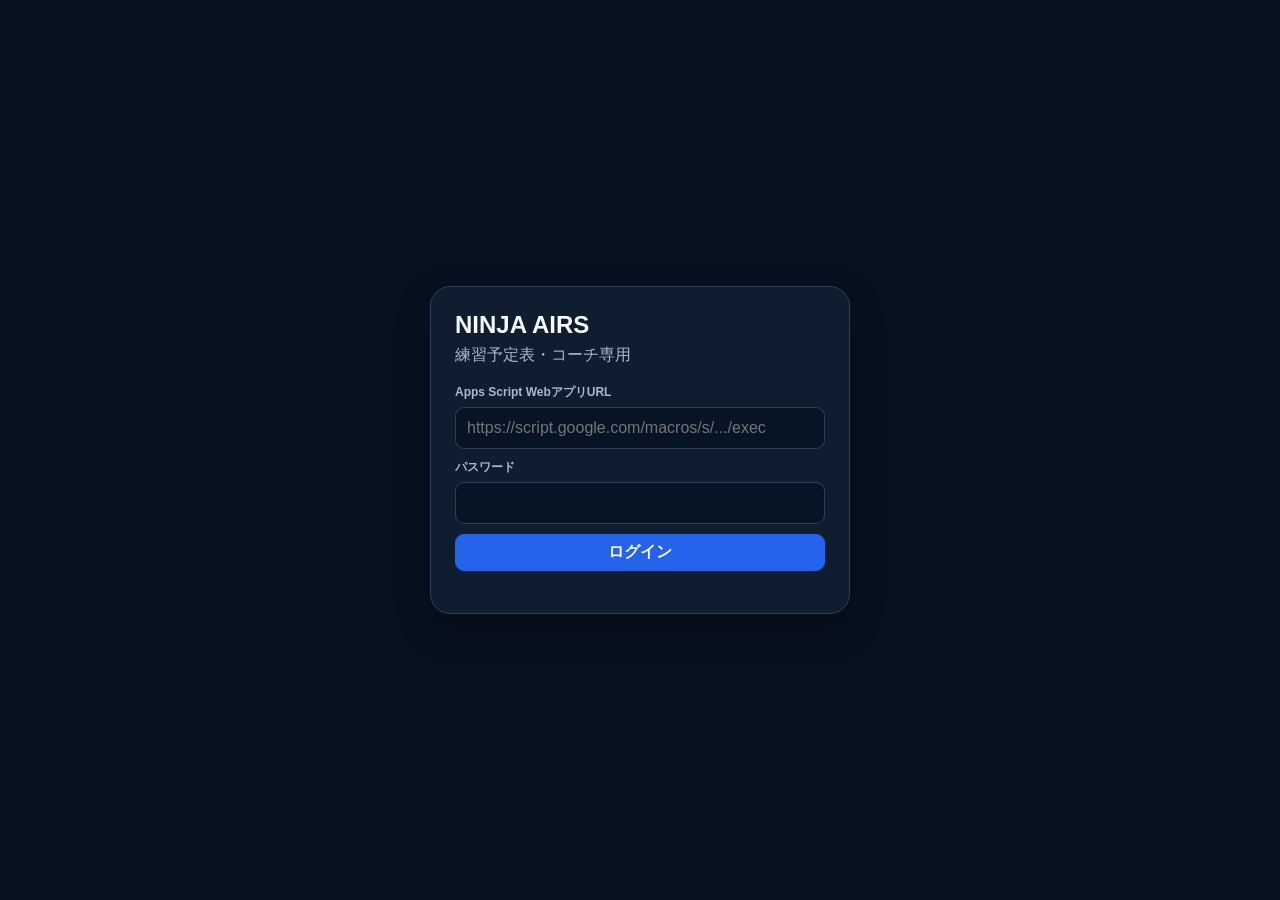
<file: index.html>
<!DOCTYPE html>
<html lang="ja">
<head>
  <meta charset="UTF-8">
  <meta name="viewport" content="width=device-width,initial-scale=1,viewport-fit=cover,user-scalable=no">
  <meta name="theme-color" content="#07111f">
  <title>NINJA AIRS 練習予定表 v4</title>
  <link rel="manifest" href="manifest.json">
  <style>
    :root{
      --bg:#07111f;--panel:#0f1d31;--panel2:#14263e;--line:#29415f;
      --text:#f8fafc;--muted:#a9b8cb;--primary:#2563eb;--danger:#dc2626;
      --ok:#16a34a;--shadow:0 14px 35px rgba(0,0,0,.30);
      --header-h:116px;
    }
    *{box-sizing:border-box}
    html,body{margin:0;width:100%;height:100%;overflow:hidden;font-family:-apple-system,BlinkMacSystemFont,"Hiragino Sans","Yu Gothic",sans-serif;background:var(--bg);color:var(--text)}
    button,input,select,textarea{font:inherit}
    button{touch-action:manipulation}
    .hidden{display:none!important}
    .app{height:100dvh;width:100%;display:flex;flex-direction:column;overflow:hidden;padding:env(safe-area-inset-top) 6px env(safe-area-inset-bottom)}
    .top{flex:0 0 auto;background:rgba(7,17,31,.97);padding:8px 4px 6px;border-bottom:1px solid rgba(41,65,95,.55)}
    .toprow{display:flex;align-items:center;gap:8px;justify-content:space-between}
    .brand h1{font-size:17px;margin:0;white-space:nowrap;font-weight:700}.brand small{display:none}
    .actions{display:flex;gap:5px}.btn{border:1px solid var(--line);background:var(--panel2);color:var(--text);border-radius:9px;padding:7px 9px;font-weight:650;cursor:pointer;min-height:36px}
    .btn.primary{background:var(--primary);border-color:var(--primary)}.btn.danger{background:var(--danger);border-color:var(--danger)}.btn.ghost{background:transparent}
    .btn:disabled{opacity:.55;cursor:not-allowed}
    .toolbar{flex:0 0 auto;display:grid;grid-template-columns:auto 1fr auto;align-items:center;gap:6px;padding:7px 2px 5px}
    .toolbar h2{text-align:center;margin:0;font-size:18px;font-weight:700}.navs{display:flex;gap:4px}
    .status{flex:0 0 auto;min-height:18px;color:var(--muted);font-size:11px;padding:0 4px 4px}.status.error{color:#fecaca}.status.ok{color:#bbf7d0}
    .calendar-wrap{flex:1 1 auto;min-height:0;overflow:hidden;position:relative}
    .calendar{will-change:transform,opacity;transition:transform .18s ease,opacity .18s ease}
    .calendar.slide-left{transform:translateX(-7%);opacity:.72}
    .calendar.slide-right{transform:translateX(7%);opacity:.72}
    .calendar{height:100%;display:grid;grid-template-columns:repeat(7,minmax(0,1fr));grid-template-rows:28px repeat(6,minmax(0,1fr));border:1px solid var(--line);border-radius:10px;overflow:hidden;background:var(--panel)}
    .dow{display:grid;place-items:center;font-size:11px;font-weight:700;background:#0a1627;border-right:1px solid var(--line)}
    .dow:nth-child(7){border-right:0}.dow.sun{color:#fca5a5}.dow.sat{color:#93c5fd}
    .day{position:relative;min-width:0;min-height:0;padding:2px;border-top:1px solid var(--line);border-right:1px solid var(--line);background:var(--panel);overflow:hidden}
    .day:nth-child(7n){border-right:0}.day.out{opacity:.35}.day.today{box-shadow:inset 0 0 0 1px rgba(96,165,250,.75)}.day.selected{background:#183150;box-shadow:inset 0 0 0 2px #f8fafc,0 0 14px rgba(96,165,250,.35);z-index:2}
    .dayhead{height:16px;display:flex;justify-content:space-between;align-items:center}.daynum{font-size:10px;font-weight:700}.addmini{border:0;background:transparent;color:#93c5fd;font-size:14px;line-height:1;padding:0 1px;cursor:pointer}
    .event{display:block;width:100%;border:0;border-radius:4px;color:#fff;padding:2px 3px;margin:2px 0;cursor:pointer;text-align:left;overflow:hidden;line-height:1.08;box-shadow:0 1px 2px rgba(0,0,0,.18)}
    .event .cats,.event .kind{display:block;white-space:nowrap;overflow:hidden;text-overflow:ellipsis}
    .event .cats{font-size:8px;font-weight:600}.event .kind{font-size:9px;font-weight:700;margin-top:1px}
    .more{font-size:8px;color:#cbd5e1;padding-left:2px}
    .login{min-height:100dvh;display:grid;place-items:center;padding:20px}.loginbox{width:min(420px,100%);background:var(--panel);border:1px solid var(--line);border-radius:20px;padding:24px;box-shadow:var(--shadow)}
    .loginbox h1{margin:0 0 6px}.loginbox p{color:var(--muted);margin:0 0 18px}
    .field{display:grid;gap:6px;margin:10px 0}.field label{font-size:12px;color:var(--muted);font-weight:800}
    .field input,.field select,.field textarea{width:100%;border:1px solid var(--line);background:#071425;color:var(--text);border-radius:9px;padding:10px 11px;min-height:42px}
    .field textarea{min-height:82px;resize:vertical}.grid2{display:grid;grid-template-columns:1fr 1fr;gap:9px}
    .modal{position:fixed;inset:0;z-index:50;background:rgba(0,0,0,.72);display:none;padding:0;overflow:hidden}.modal.open{display:flex;align-items:flex-end;justify-content:center}
    .dialog{width:min(680px,100%);max-height:94dvh;background:var(--panel);border:1px solid var(--line);border-radius:18px 18px 0 0;box-shadow:var(--shadow);overflow:hidden;display:flex;flex-direction:column}
    .dialoghead{flex:0 0 auto;padding:13px 15px;border-bottom:1px solid var(--line);display:flex;justify-content:space-between;align-items:center}.dialoghead h3{margin:0;font-size:17px}
    .close{border:0;background:transparent;color:white;font-size:26px;cursor:pointer}
    .dialogbody{flex:1 1 auto;overflow:auto;padding:13px 15px}
    .dialogfoot{flex:0 0 auto;border-top:1px solid var(--line);padding:10px 12px calc(10px + env(safe-area-inset-bottom));display:flex;gap:7px;flex-wrap:wrap;background:var(--panel)}
    .dialogfoot .spacer{flex:1}.detail-grid{display:grid;grid-template-columns:110px 1fr;gap:10px 12px;font-size:14px}.detail-grid dt{color:var(--muted);font-weight:800}.detail-grid dd{margin:0;white-space:pre-wrap;word-break:break-word}
    .category-box{display:grid;grid-template-columns:repeat(3,minmax(0,1fr));gap:5px}
    .category-choice{display:flex;align-items:center;gap:5px;background:#09182a;border:1px solid var(--line);border-radius:7px;padding:5px 7px;font-size:11px;min-height:30px}
    .category-choice input[type=checkbox]{width:15px;height:15px;margin:0;flex:0 0 auto}
    .type-palette{display:grid;grid-template-columns:repeat(5,1fr);gap:7px}.type-choice{border:2px solid transparent;border-radius:9px;min-height:46px;color:#fff;font-size:11px;font-weight:900;padding:5px;cursor:pointer}.type-choice.selected{border-color:#fff;box-shadow:0 0 0 2px #2563eb}
.color-palette{display:grid;grid-template-columns:repeat(12,20px);gap:6px;align-items:center}
    .color-choice{width:20px;height:20px;padding:0;border-radius:6px;border:2px solid transparent;cursor:pointer;box-shadow:inset 0 0 0 1px rgba(255,255,255,.18)}
    .color-choice.selected{border-color:#fff;box-shadow:0 0 0 1px #2563eb}
    .attachment-list{display:grid;gap:8px;margin-top:8px}.attachment{display:flex;align-items:center;gap:8px;background:#09182a;border:1px solid var(--line);border-radius:9px;padding:8px}
    .attachment-thumb{width:48px;height:48px;border-radius:7px;object-fit:cover;background:#13243b}.attachment-info{min-width:0;flex:1}.attachment-name{font-size:12px;font-weight:800;white-space:nowrap;overflow:hidden;text-overflow:ellipsis}.attachment-meta{font-size:10px;color:var(--muted)}
    .attachment a{color:#93c5fd;text-decoration:none;font-size:12px;font-weight:800}.upload-row{display:flex;gap:7px;align-items:center;flex-wrap:wrap}.upload-row input[type=file]{max-width:100%;font-size:12px}
    .toast{position:fixed;left:50%;bottom:24px;transform:translateX(-50%);z-index:100;background:#020617;color:#fff;border:1px solid var(--line);border-radius:12px;padding:11px 14px;box-shadow:var(--shadow);display:none}.toast.show{display:block}

    .role-badge{font-size:11px;color:#bfdbfe;white-space:nowrap}.build-badge{font-size:10px;color:#94a3b8;margin-top:2px}
    .attendance-card{margin-top:14px;border:1px solid var(--line);background:#09182a;border-radius:12px;padding:12px}
    .attendance-card h4{margin:0 0 8px;font-size:15px}
    .coach-attendance-card{margin-top:14px;border:1px solid var(--line);background:#09182a;border-radius:12px;padding:12px}
    .coach-attendance-card h4{margin:0 0 4px;font-size:15px}
    .coach-attendance-note{margin:0 0 10px;color:var(--muted);font-size:11px}
    .coach-attendance-list{display:grid;gap:9px}
    .coach-attendance-row{border:1px solid var(--line);background:#0b1930;border-radius:10px;padding:9px}
    .coach-attendance-top{display:grid;grid-template-columns:minmax(70px,1fr) auto;gap:8px;align-items:center}
    .coach-attendance-name{font-size:14px;font-weight:900}
    .coach-attendance-actions{display:flex;gap:6px}
    .coach-attendance-status{min-width:42px;min-height:36px;padding:6px 10px}
    .coach-attendance-status.selected{outline:2px solid #fff}
    .coach-attendance-status.ok.selected{background:var(--ok);border-color:var(--ok)}
    .coach-attendance-status.ng.selected{background:var(--danger);border-color:var(--danger)}
    .coach-attendance-comment{width:100%;margin-top:8px;border:1px solid var(--line);background:#071425;color:var(--text);border-radius:8px;padding:9px 10px;min-height:40px}
    .coach-attendance-save{margin-top:7px;display:flex;align-items:center;justify-content:flex-end;gap:8px}
    .coach-attendance-save .status{flex:1;padding:0;min-height:0}
    .attendance-buttons{display:grid;grid-template-columns:repeat(3,1fr);gap:7px}
    .attendance-buttons button.selected{outline:2px solid #fff}
    .attendance-reason{margin-top:10px}
    .summary-counts{display:grid;grid-template-columns:repeat(4,1fr);gap:6px;margin-top:8px}
    .summary-count{background:#13243b;border-radius:8px;padding:8px 4px;text-align:center;font-size:11px}
    .summary-count strong{display:block;font-size:18px}
    .attendance-row{padding:8px 0;border-bottom:1px solid var(--line);font-size:12px}
    .attendance-groups{display:grid;gap:10px;margin-top:12px}
    .attendance-group{border:1px solid var(--line);border-radius:10px;overflow:hidden;background:#0b1930}
    .attendance-group-head{display:flex;align-items:center;justify-content:space-between;gap:8px;padding:9px 10px;font-size:12px;font-weight:900}
    .attendance-group-head strong{font-size:15px}
    .attendance-group-body{padding:0 10px}
    .attendance-empty{padding:10px 0;color:var(--muted);font-size:12px}
    .status-badge{display:inline-flex;align-items:center;justify-content:center;min-width:52px;padding:3px 8px;border-radius:999px;font-size:11px;font-weight:900}
    .status-present{background:#14532d;color:#dcfce7}
    .status-late{background:#92400e;color:#fef3c7}
    .status-absent{background:#7f1d1d;color:#fee2e2}
    .status-unanswered{background:#334155;color:#e2e8f0}
    .attendance-row-line{display:flex;align-items:center;justify-content:space-between;gap:10px}
    .attendance-row-meta{margin-top:3px;color:var(--muted);font-size:11px;line-height:1.45}
    .day-list{display:grid;gap:8px}
    .day-list-item{
      width:100%;
      text-align:left;
      border:1px solid var(--line);
      background:#09182a;
      color:var(--text);
      border-radius:11px;
      padding:11px 12px;
      cursor:pointer;
    }
    .day-list-item:active{transform:scale(.995)}
    .day-list-top{display:flex;align-items:center;justify-content:space-between;gap:10px}
    .day-list-title{font-size:14px;font-weight:800;min-width:0;overflow:hidden;text-overflow:ellipsis;white-space:nowrap}
    .day-list-type{font-size:11px;font-weight:800;color:#bfdbfe;white-space:nowrap}
    .day-list-meta{margin-top:5px;color:var(--muted);font-size:12px;line-height:1.45}
    .day-list-empty{padding:22px 12px;text-align:center;color:var(--muted)}
    @media(min-width:761px){
      .app{width:min(1180px,100%);margin:auto;padding-left:10px;padding-right:10px}.brand h1{font-size:20px}.brand small{display:block;color:var(--muted)}
      .event .cats{font-size:10px}.event .kind{font-size:11px}.daynum{font-size:12px}.calendar{grid-template-rows:32px repeat(6,minmax(0,1fr))}
      .dialog{border-radius:18px;margin-bottom:3dvh}.modal.open{align-items:center}.category-box{grid-template-columns:repeat(6,minmax(0,1fr))}
    }
    
    html,body{
      max-width:100%;
      overscroll-behavior-x:none;
    }
    .dialog,
    .dialogbody,
    #eventForm{
      max-width:100%;
      overflow-x:hidden;
    }
    input,select,textarea{
      min-width:0;
    }
    #eventForm > .grid2{
      grid-template-columns:minmax(138px,172px);
      justify-content:start;
    }
    #eventForm > .grid2 .field{
      width:100%;
    }
    #date{
      width:100%;
      max-width:172px;
    }
    .schedule-type-field{
      display:none!important;
    }
    @media(max-width:520px){
      #eventForm > .grid2,
      #timeFields,
      #deadlineFields{
        grid-template-columns:minmax(0,1fr);
      }
      #eventForm > .grid2{
        max-width:172px;
      }
      #eventForm .field{
        margin:8px 0;
      }
    }

  
    /* STEP160-B / STEP161: compact modal form and stop horizontal shifting */
    .modal,
    .dialog,
    .dialogbody,
    #eventForm{
      max-width:100%;
      overflow-x:hidden;
    }
    #eventForm{
      display:grid;
      gap:7px;
    }
    #eventForm .grid2{
      gap:7px;
      max-width:100%;
      min-width:0;
      overflow:hidden;
    }
    #eventForm .field{
      margin:2px 0;
      gap:4px;
      min-width:0;
    }
    #eventForm .field label{
      font-size:11px;
      line-height:1.25;
    }
    #eventForm .field input,
    #eventForm .field select,
    #eventForm .field textarea{
      width:100%;
      max-width:100%;
      min-width:0;
      min-height:36px;
      padding:8px 10px;
    }
    #eventForm .field textarea{
      min-height:56px;
    }
    #eventForm > .grid2{
      width:172px;
      max-width:100%;
      grid-template-columns:minmax(0,1fr);
    }
    #date{
      width:100%;
      max-width:172px;
    }
    #timeFields,
    #deadlineFields{
      width:100%;
      max-width:100%;
      grid-template-columns:repeat(2,minmax(0,1fr));
      gap:7px;
      overflow:hidden;
    }
    #timeFields input,
    #deadlineFields input{
      width:100%;
      max-width:100%;
      min-width:0;
    }
    #eventForm .attendance-card{
      margin-top:6px;
      padding:0;
      border:0;
      background:transparent;
      border-radius:0;
    }
    #eventForm .attendance-card .category-choice{
      width:max-content;
      max-width:100%;
      min-height:28px;
      padding:2px 0;
      border:0;
      background:transparent;
    }
    #eventForm .attendance-card + .attendance-card{
      margin-top:8px;
      padding-top:6px;
      border-top:1px solid rgba(41,65,95,.65);
    }
    #eventForm .notify-help{
      display:none;
    }
    @media(max-width:380px){
      #timeFields,
      #deadlineFields{
        gap:6px;
      }
      #eventForm .field input,
      #eventForm .field select,
      #eventForm .field textarea{
        padding-left:8px;
        padding-right:8px;
      }
    }

  
    /* STEP162: category buttons / nested boxes / iOS time input overflow fix */
    #eventForm{
      gap:5px!important;
    }
    #eventForm .field{
      margin:1px 0!important;
      gap:3px!important;
    }
    #eventForm .field label{
      font-size:10.5px!important;
      line-height:1.2!important;
    }
    #eventForm .field input,
    #eventForm .field select,
    #eventForm .field textarea{
      min-height:32px!important;
      padding:6px 9px!important;
      font-size:14px!important;
      line-height:1.25!important;
      -webkit-appearance:none;
      appearance:none;
    }
    #eventForm .field textarea{
      min-height:48px!important;
    }
    #categoryChoices.category-box{
      grid-template-columns:repeat(3,minmax(0,1fr))!important;
      gap:5px!important;
    }
    #categoryChoices .category-choice{
      min-height:28px!important;
      padding:4px 6px!important;
      gap:5px!important;
      font-size:10.5px!important;
      line-height:1.1!important;
      font-weight:800!important;
      white-space:nowrap!important;
      overflow:hidden!important;
    }
    .category-choice input[type=checkbox]{
      -webkit-appearance:none!important;
      appearance:none!important;
      width:15px!important;
      height:15px!important;
      min-width:15px!important;
      min-height:15px!important;
      margin:0!important;
      border:1.5px solid #cbd5e1!important;
      border-radius:5px!important;
      background:#f8fafc!important;
      display:inline-grid!important;
      place-content:center!important;
      flex:0 0 15px!important;
    }
    .category-choice input[type=checkbox]:checked{
      background:#2563eb!important;
      border-color:#60a5fa!important;
    }
    .category-choice input[type=checkbox]:checked::before{
      content:'';
      width:7px;
      height:4px;
      border-left:2px solid white;
      border-bottom:2px solid white;
      transform:rotate(-45deg);
      margin-top:-1px;
    }
    #timeFields,
    #deadlineFields{
      grid-template-columns:repeat(2,minmax(0,1fr))!important;
      gap:6px!important;
      overflow:hidden!important;
    }
    #startTime,
    #endTime,
    #deadlineTime{
      text-align:center!important;
      letter-spacing:.02em!important;
      max-width:100%!important;
    }
    #eventForm .attendance-card{
      margin-top:4px!important;
      padding:0!important;
      border:0!important;
      background:transparent!important;
      box-shadow:none!important;
    }
    #eventForm .attendance-card .category-choice{
      width:max-content!important;
      max-width:100%!important;
      min-height:25px!important;
      padding:0!important;
      border:0!important;
      background:transparent!important;
      border-radius:0!important;
      font-size:12px!important;
    }
    #eventForm .attendance-card + .attendance-card{
      margin-top:4px!important;
      padding-top:4px!important;
      border-top:1px solid rgba(41,65,95,.45)!important;
    }
    #attendanceAutoNote{
      min-height:0!important;
      padding:0!important;
      margin:0!important;
    }
    #eventForm .notify-help{
      display:none!important;
    }
    @media(max-width:360px){
      #categoryChoices.category-box{
        grid-template-columns:repeat(2,minmax(0,1fr))!important;
      }
    }

  
    /* STEP163: draft attachment buttons */
    .draft-attachments{
      display:grid;
      gap:5px;
      margin:2px 0 4px;
    }
    .draft-attachment-row{
      display:flex;
      align-items:center;
      gap:6px;
      flex-wrap:wrap;
    }
    .draft-attachment-btn{
      min-height:30px!important;
      padding:5px 9px!important;
      border-radius:8px!important;
      font-size:12px!important;
      line-height:1.1!important;
      white-space:nowrap;
    }
    .draft-attachment-status{
      min-height:0!important;
      padding:0!important;
      font-size:10.5px!important;
      line-height:1.4!important;
      color:var(--muted);
    }

  
    /* STEP164: readable boxes and attachment preview */
    .dialog{
      max-height:96dvh!important;
    }
    .dialogbody{
      overflow-y:auto!important;
      -webkit-overflow-scrolling:touch;
      padding-bottom:18px!important;
    }
    #eventForm{
      gap:8px!important;
      padding-bottom:16px!important;
    }
    #eventForm .field{
      margin:3px 0!important;
      gap:5px!important;
    }
    #eventForm .field input,
    #eventForm .field select,
    #eventForm .field textarea{
      min-height:38px!important;
      padding:8px 10px!important;
      border-radius:9px!important;
    }
    #eventForm .field textarea{
      min-height:64px!important;
    }
    #categoryChoices.category-box{
      grid-template-columns:repeat(3,minmax(0,1fr))!important;
      gap:6px!important;
    }
    #categoryChoices .category-choice{
      min-height:34px!important;
      padding:6px 8px!important;
      border-radius:9px!important;
      font-size:11px!important;
      background:#09182a!important;
      border:1px solid var(--line)!important;
    }
    .draft-attachments{
      margin:4px 0 6px!important;
      padding:8px!important;
      border:1px solid var(--line)!important;
      background:#09182a!important;
      border-radius:10px!important;
    }
    .draft-attachment-row{
      gap:7px!important;
    }
    .draft-attachment-btn{
      min-height:32px!important;
      padding:6px 10px!important;
      font-size:12px!important;
      font-weight:800!important;
    }
    .draft-attachment-status{
      font-size:10.5px!important;
      color:var(--muted)!important;
    }
    .draft-attachment-preview{
      margin-top:7px;
      display:grid;
      gap:7px;
    }
    .draft-attachment-empty{
      color:var(--muted);
      font-size:10.5px;
      line-height:1.5;
    }
    .draft-image-grid{
      display:flex;
      gap:7px;
      flex-wrap:wrap;
    }
    .draft-image-chip{
      width:58px;
      height:58px;
      position:relative;
      border:1px solid var(--line);
      border-radius:8px;
      overflow:hidden;
      background:#071425;
    }
    .draft-image-thumb{
      width:100%;
      height:100%;
      object-fit:cover;
      display:block;
    }
    .draft-file-list{
      display:grid;
      gap:6px;
    }
    .draft-file-chip{
      display:grid;
      grid-template-columns:auto minmax(0,1fr) auto auto;
      align-items:center;
      gap:6px;
      min-height:32px;
      padding:5px 7px;
      border:1px solid var(--line);
      background:#071425;
      border-radius:8px;
      font-size:11px;
    }
    .draft-file-icon{
      line-height:1;
    }
    .draft-file-name{
      min-width:0;
      overflow:hidden;
      text-overflow:ellipsis;
      white-space:nowrap;
      font-weight:800;
    }
    .draft-file-size{
      color:var(--muted);
      font-size:10px;
      white-space:nowrap;
    }
    .draft-remove{
      width:20px;
      height:20px;
      border:0;
      border-radius:999px;
      background:rgba(15,23,42,.82);
      color:#fff;
      font-size:14px;
      line-height:20px;
      padding:0;
      display:grid;
      place-items:center;
      cursor:pointer;
    }
    .draft-image-chip .draft-remove{
      position:absolute;
      top:2px;
      right:2px;
      background:rgba(2,6,23,.72);
    }

  </style>
</head>
<body>
  <section id="loginView" class="login">
    <div class="loginbox">
      <h1>NINJA AIRS</h1><p>練習予定表・コーチ専用</p>
      <div class="field"><label for="apiUrl">Apps Script WebアプリURL</label><input id="apiUrl" type="url" placeholder="https://script.google.com/macros/s/.../exec"></div>
      <div class="field"><label for="password">パスワード</label><input id="password" type="password" inputmode="numeric" autocomplete="current-password"></div>
      <button id="loginBtn" class="btn primary" style="width:100%">ログイン</button>
      <div id="loginStatus" class="status"></div>
    </div>
  </section>

  <main id="appView" class="app hidden">
    <header class="top">
      <div class="toprow">
        <div class="brand"><h1>NINJA AIRS 練習予定表</h1><small>予定・出欠管理アプリ v4</small><div id="roleBadge" class="role-badge">コーチ</div><div class="build-badge">build v4.36-coach-attachment-preview-v12.3</div></div>
        <div class="actions">
          <button id="coachAttendanceBtn" class="btn">コーチ出席</button>
          <button id="newBtn" class="btn primary">＋追加</button>
          <button id="logoutBtn" class="btn ghost">退出</button>
        </div>
      </div>
    </header>
    <div class="toolbar">
      <div class="navs"><button id="prevBtn" class="btn">‹</button><button id="todayBtn" class="btn">今日</button></div>
      <h2 id="monthTitle">--</h2>
      <button id="nextBtn" class="btn">›</button>
    </div>
    <div id="status" class="status"></div>
    <div class="calendar-wrap"><section id="calendar" class="calendar" aria-label="月間カレンダー"></section></div>
  </main>

  <div id="dayListModal" class="modal" aria-hidden="true">
    <section class="dialog">
      <div class="dialoghead">
        <h3 id="dayListTitle">この日の予定</h3>
        <button type="button" id="closeDayListBtn" class="close">×</button>
      </div>
      <div id="dayListBody" class="dialogbody"></div>
      <div class="dialogfoot">
        <span class="spacer"></span>
        <button type="button" id="closeDayListFootBtn" class="btn">閉じる</button>
      </div>
    </section>
  </div>

  <div id="coachAttendanceModal" class="modal" aria-hidden="true">
    <section class="dialog">
      <div class="dialoghead">
        <h3>コーチ出席入力</h3>
        <button type="button" id="closeCoachAttendanceBtn" class="close">×</button>
      </div>
      <div class="dialogbody">
        <div class="field">
          <label for="coachAttendanceScheduleSelect">予定 *</label>
          <select id="coachAttendanceScheduleSelect"></select>
        </div>
        <div id="coachAttendanceEntryBody"></div>
      </div>
      <div class="dialogfoot">
        <button type="button" id="manageCoachesBtn" class="btn">コーチ管理</button>
        <span class="spacer"></span>
        <button type="button" id="closeCoachAttendanceFootBtn" class="btn">閉じる</button>
      </div>
    </section>
  </div>

  <div id="coachMasterModal" class="modal" aria-hidden="true">
    <section class="dialog">
      <div class="dialoghead">
        <h3>コーチ管理</h3>
        <button type="button" id="closeCoachMasterBtn" class="close">×</button>
      </div>
      <div class="dialogbody">
        <div class="attendance-card" style="margin-top:0">
          <h4>コーチ追加</h4>
          <div class="field">
            <label for="newCoachName">コーチ名 *</label>
            <input id="newCoachName" type="text" maxlength="100" placeholder="例：山田">
          </div>
          <button type="button" id="addCoachBtn" class="btn primary">追加</button>
          <div id="addCoachStatus" class="status"></div>
        </div>

        <div class="attendance-card">
          <h4>登録済みコーチ</h4>
          <div id="coachMasterList" class="coach-attendance-list"></div>
          <div id="coachMasterStatus" class="status"></div>
        </div>
      </div>
      <div class="dialogfoot">
        <span class="spacer"></span>
        <button type="button" id="closeCoachMasterFootBtn" class="btn">閉じる</button>
      </div>
    </section>
  </div>

  <div id="modal" class="modal" aria-hidden="true">
    <section class="dialog">
      <div class="dialoghead"><h3 id="modalTitle">予定詳細</h3><button type="button" id="closeBtn" class="close">×</button></div>
      <div id="detailView" class="dialogbody"></div>
      <form id="eventForm" class="dialogbody hidden">
        <input id="scheduleId" type="hidden"><input id="sourceRef" type="hidden">
        <div class="grid2">
          <div class="field date-field"><label>日付 *</label><input id="date" type="date" required></div>
          <div class="field schedule-type-field" aria-hidden="true"><label>予定種類 *</label><select id="type" tabindex="-1"></select></div>
        </div>
        <div class="field"><label>対象カテゴリー *</label><div id="categoryChoices" class="category-box"></div></div>
        <div class="field"><label>予定カラー</label><div id="colorChoices" class="color-palette"></div></div>
        <div class="field"><label>予定名</label><input id="title"></div>
        <div class="field"><label>会場</label><input id="location"></div>
        <label class="category-choice" style="width:max-content"><input id="allDay" type="checkbox">終日</label>
        <div id="timeFields" class="grid2"><div class="field"><label>開始</label><input id="startTime" type="text" inputmode="numeric" maxlength="5" placeholder="00:00"></div><div class="field"><label>終了</label><input id="endTime" type="text" inputmode="numeric" maxlength="5" placeholder="00:00"></div></div>
        <div class="field"><label>詳細</label><textarea id="note"></textarea></div>
        <div class="draft-attachments" aria-label="添付">
          <div class="draft-attachment-row">
            <button type="button" id="selectImagesBtn" class="btn draft-attachment-btn">画像添付</button>
            <button type="button" id="selectFilesBtn" class="btn draft-attachment-btn">ファイル添付</button>
            <span id="draftAttachmentStatus" class="draft-attachment-status">画像0/5・ファイル0/5</span>
          </div>
          <div id="draftAttachmentPreview" class="draft-attachment-preview"></div>
          <input id="draftImageInput" type="file" accept="image/*" multiple class="hidden">
          <input id="draftFileInput" type="file" accept="application/pdf,application/msword,application/vnd.openxmlformats-officedocument.wordprocessingml.document,application/vnd.ms-excel,application/vnd.openxmlformats-officedocument.spreadsheetml.sheet" multiple class="hidden">
        </div>
        <div class="attendance-card">
          <label class="category-choice" style="width:max-content"><input id="attendanceEnabled" type="checkbox">出欠回答を必須にする</label>
          <div id="attendanceAutoNote" class="status"></div>
          <div id="deadlineFields" class="grid2 hidden">
            <div class="field"><label>回答期限</label><input id="deadlineDays" type="number" min="0" max="60" value="2"></div>
            <div class="field"><label>締切</label><input id="deadlineTime" type="text" inputmode="numeric" maxlength="5" value="21:00" placeholder="21:00"></div>
          </div>
        </div>

        <div class="attendance-card">
          <label class="category-choice" style="width:max-content">
            <input id="notify" type="checkbox">
            LINEで選手へ通知する
          </label>
          <div class="status notify-help">
            保存時に、選択したカテゴリーのLINE連携済み選手へ通知します。
          </div>
        </div>

        <div id="modalStatus" class="status"></div>
      </form>
      <div id="detailFoot" class="dialogfoot">
        <button type="button" id="editBtn" class="btn primary">変更</button>
        <button type="button" id="copyBtn" class="btn">複写</button>
        <button type="button" id="deleteBtn" class="btn danger">削除</button>
        <span class="spacer"></span>
        <button type="button" id="closeDetailBtn" class="btn">閉じる</button>
      </div>
      <div id="editFoot" class="dialogfoot hidden">
        <button type="button" id="cancelEditBtn" class="btn">取消</button>
        <span class="spacer"></span>
        <button type="button" id="saveBtn" class="btn primary">保存</button>
      </div>
    </section>
  </div>
  <div id="toast" class="toast"></div>

<script>
'use strict';

const CATEGORIES=['U13男子','U14男子','U15男子','U13女子','U14女子','U15女子'];
const TYPES=[
  {name:'練習',color:'#2563eb'},
  {name:'試合',color:'#dc2626'},
  {name:'遠征',color:'#16a34a'},
  {name:'イベント',color:'#eab308'},
  {name:'ミーティング',color:'#7c3aed'},
  {name:'特別練習',color:'#ea580c'},
  {name:'シューティング',color:'#0891b2'},
  {name:'女子',color:'#db2777'},
  {name:'OFF',color:'#6b7280'},
  {name:'その他',color:'#92400e'}
];

const SCHEDULE_COLORS=[
  '#2563eb', // ブルー
  '#dc2626', // レッド
  '#16a34a', // グリーン
  '#eab308', // イエロー
  '#7c3aed', // パープル
  '#ea580c', // オレンジ
  '#0891b2', // シアン
  '#db2777', // ピンク
  '#6b7280', // グレー
  '#92400e', // ブラウン
  '#0f766e', // ティール
  '#4338ca'  // インディゴ
];



const STARTUP_CACHE_CONFIG=Object.freeze({
  PREFIX:'ninja_coach_month_cache_v2_',
  MAX_AGE_MS:7*24*60*60*1000,
  BACKGROUND_REFRESH_AFTER_MS:5000
});

function startupCacheKey(month){
  return STARTUP_CACHE_CONFIG.PREFIX+month;
}

function saveStartupMonthCache(month,events){
  try{
    localStorage.setItem(
      startupCacheKey(month),
      JSON.stringify({
        month,
        events:(events||[]).map(normalizeCoachEvent),
        savedAt:Date.now()
      })
    );
  }catch(e){}
}

function loadStartupMonthCache(month){
  try{
    const raw=localStorage.getItem(startupCacheKey(month));
    if(!raw)return null;

    const parsed=JSON.parse(raw);
    const savedAt=Number(parsed?.savedAt)||0;
    const events=Array.isArray(parsed?.events)
      ? parsed.events.map(normalizeCoachEvent)
      : null;

    if(!events || !savedAt){
      localStorage.removeItem(startupCacheKey(month));
      return null;
    }

    if(Date.now()-savedAt>STARTUP_CACHE_CONFIG.MAX_AGE_MS){
      localStorage.removeItem(startupCacheKey(month));
      return null;
    }

    return {
      events,
      savedAt
    };
  }catch(e){
    localStorage.removeItem(startupCacheKey(month));
    return null;
  }
}

function hydrateMonthCache(month){
  if(state.monthCache.has(month)){
    return state.monthCache.get(month);
  }

  const persisted=loadStartupMonthCache(month);

  if(persisted){
    state.monthCache.set(month,persisted);
    return persisted;
  }

  return null;
}

function clearStartupMonthCaches(){
  try{
    Object.keys(localStorage)
      .filter(key=>key.startsWith(STARTUP_CACHE_CONFIG.PREFIX))
      .forEach(key=>localStorage.removeItem(key));
  }catch(e){}
}

const state={
  apiUrl:localStorage.getItem('scheduleApiUrl')||'',
  token:sessionStorage.getItem('scheduleToken')||'',
  month:'',
  events:[],
  sourceUrl:'',
  currentEvent:null,
  selectedDate:'',
  selectedColor:'#2563eb',
  mode:'detail',
  monthCache:new Map(),
  monthRequests:new Map(),
  attendanceMonthCache:new Map(),
  attendanceMonthRequests:new Map(),
  coachMasterActive:[],
  coachMasterAll:[],
  coachMasterLoadedAt:0,
  pendingUpserts:new Map(),
  deletedScheduleIds:new Set(),
  prefetchQueue:[],
  prefetchBusy:false,
  prefetchTimer:null,
  saveInFlight:false,
  draftImages:[],
  draftFiles:[],
  draftPreviewUrls:[],
  swipeStartX:0,
  swipeStartY:0
};
const $=id=>document.getElementById(id);
const el={
  loginView:$('loginView'),appView:$('appView'),apiUrl:$('apiUrl'),password:$('password'),
  loginBtn:$('loginBtn'),loginStatus:$('loginStatus'),calendar:$('calendar'),monthTitle:$('monthTitle'),
  status:$('status'),
  dayListModal:$('dayListModal'),dayListTitle:$('dayListTitle'),dayListBody:$('dayListBody'),
  modal:$('modal'),detailView:$('detailView'),form:$('eventForm'),
  detailFoot:$('detailFoot'),editFoot:$('editFoot'),modalStatus:$('modalStatus')
};

function jsonp(action,params={}){
  return new Promise((resolve,reject)=>{
    if(!state.apiUrl)return reject(new Error('Apps Script URLを入力してください。'));
    const cb='cb_'+Date.now()+'_'+Math.random().toString(36).slice(2);
    const script=document.createElement('script');
    const timer=setTimeout(()=>finish(new Error('通信がタイムアウトしました。')),25000);
    function finish(err,data){
      clearTimeout(timer);delete window[cb];script.remove();err?reject(err):resolve(data);
    }
    window[cb]=data=>finish(null,data);
    const query=new URLSearchParams({...params,action,callback:cb,_:Date.now()});
    script.onerror=()=>finish(new Error('Apps Scriptへ接続できません。'));
    script.src=state.apiUrl+(state.apiUrl.includes('?')?'&':'?')+query.toString();
    document.body.appendChild(script);
  });
}
function assertOk(res){
  if(!res || typeof res!=='object'){
    throw new Error('処理に失敗しました。');
  }

  const success =
    res.success===true ||
    res.ok===true ||
    res.status==='ok';

  if(!success){
    throw new Error(
      res.message ||
      res.error?.message ||
      res.data?.message ||
      '処理に失敗しました。'
    );
  }

  return Object.prototype.hasOwnProperty.call(res,'data')
    ? res.data
    : res;
}
function esc(v){return String(v??'').replace(/[&<>"']/g,s=>({'&':'&amp;','<':'&lt;','>':'&gt;','"':'&quot;',"'":'&#39;'}[s]))}
function showStatus(target,msg,type=''){target.textContent=msg||'';target.className='status'+(type?' '+type:'')}
function toast(msg){const t=$('toast');t.textContent=msg;t.classList.add('show');setTimeout(()=>t.classList.remove('show'),2200)}
function monthKey(d){return d.getFullYear()+'-'+String(d.getMonth()+1).padStart(2,'0')}
function localDateKey(d=new Date()){return d.getFullYear()+'-'+String(d.getMonth()+1).padStart(2,'0')+'-'+String(d.getDate()).padStart(2,'0')}
function todayKey(){return localDateKey(new Date())}
function typeDef(name){return TYPES.find(x=>x.name===name)||TYPES[0]}
function categoriesText(e){return (Array.isArray(e.categories)?e.categories:parseCategories(e.category)).join('/')}
function parseCategories(v){if(Array.isArray(v))return v.filter(Boolean);return String(v||'').split(/[\/,、|]/).map(s=>s.trim()).filter(Boolean)}
function normalizeCoachEvent(e){
  const source=e&&typeof e==='object'?e:{};
  return {
    ...source,
    scheduleId:source.scheduleId||source.id||'',
    type:source.type||source.scheduleType||'練習',
    categories:Array.isArray(source.categories)
      ? source.categories
      : parseCategories(source.multipleCategories||source.category),
    note:source.note||source.content||'',
    deadlineAt:[
      source.deadlineDate||'',
      source.deadlineTime||''
    ].filter(Boolean).join(' '),
    deadlineDays:
      Number.isFinite(Number(source.deadlineDays))
        ? Number(source.deadlineDays)
        : 0
  };
}
function formatDisplayDate(dateKey){
  const [year,month,day]=String(dateKey||'').split('-').map(Number);
  if(!year||!month||!day)return dateKey||'';
  const weekday=['日','月','火','水','木','金','土'][new Date(year,month-1,day).getDay()];
  return `${year}年${month}月${day}日（${weekday}）`;
}
function formatEventTimeForList(e){
  if(e.allDay)return '終日';
  return [e.startTime,e.endTime].filter(Boolean).join('〜')||'時間未設定';
}
function openDayList(dateKey){
  state.selectedDate=dateKey;
  renderCalendar();

  const events=state.events
    .filter(e=>e.date===dateKey)
    .sort((a,b)=>{
      if(!!a.allDay!==!!b.allDay)return a.allDay?-1:1;
      return String(a.startTime||'').localeCompare(String(b.startTime||''));
    });

  el.dayListTitle.textContent=formatDisplayDate(dateKey)+' の予定';

  if(!events.length){
    el.dayListBody.innerHTML='<div class="day-list-empty">この日の予定はありません。</div>';
  }else{
    el.dayListBody.innerHTML=`
      <div class="day-list">
        ${events.map(e=>`
          <button type="button" class="day-list-item" data-day-event-id="${esc(e.scheduleId)}">
            <div class="day-list-top">
              <div class="day-list-title">${esc(e.title||e.type||'予定')}</div>
              <div class="day-list-type">${esc(e.type||'予定')}</div>
            </div>
            <div class="day-list-meta">
              ${esc(categoriesText(e)||'カテゴリー未設定')}<br>
              ${esc(formatEventTimeForList(e))}
              ${e.location?` ／ ${esc(e.location)}`:''}
            </div>
          </button>
        `).join('')}
      </div>`;
  }

  el.dayListBody.querySelectorAll('[data-day-event-id]').forEach(btn=>{
    btn.addEventListener('click',async()=>{
      const scheduleId=btn.dataset.dayEventId;
      closeDayList();
      await openEvent(scheduleId);
    });
  });

  el.dayListModal.classList.add('open');
  el.dayListModal.setAttribute('aria-hidden','false');
}
function closeDayList(){
  el.dayListModal.classList.remove('open');
  el.dayListModal.setAttribute('aria-hidden','true');
}
function setMode(mode){
  state.mode=mode;
  const detail=mode==='detail';
  el.detailView.classList.toggle('hidden',!detail);
  el.form.classList.toggle('hidden',detail);
  el.detailFoot.classList.toggle('hidden',!detail);
  el.editFoot.classList.toggle('hidden',detail);
}
function openModal(){el.modal.classList.add('open');el.modal.setAttribute('aria-hidden','false')}
function closeModal(){el.modal.classList.remove('open');el.modal.setAttribute('aria-hidden','true');state.currentEvent=null}
function buildSelectors(){
  $('type').innerHTML=TYPES.map(x=>`<option value="${esc(x.name)}">${esc(x.name)}</option>`).join('');
  $('categoryChoices').innerHTML=CATEGORIES.map(c=>`<label class="category-choice"><input type="checkbox" name="category" value="${esc(c)}">${esc(c)}</label>`).join('');
  $('colorChoices').innerHTML=SCHEDULE_COLORS.map(color=>`
    <button type="button" class="color-choice" data-color="${color}" style="background:${color}" aria-label="予定カラー ${color}"></button>
  `).join('');
  $('colorChoices').querySelectorAll('[data-color]').forEach(btn=>{
    btn.addEventListener('click',()=>{
      state.selectedColor=btn.dataset.color;
      updateColorSelection();
    });
  });
  updateColorSelection();
}
function updateColorSelection(){
  document.querySelectorAll('[data-color]').forEach(btn=>{
    btn.classList.toggle('selected',btn.dataset.color===state.selectedColor);
  });
}

function cleanupDraftPreviewUrls(){
  (state.draftPreviewUrls||[]).forEach(url=>{
    try{
      URL.revokeObjectURL(url);
    }catch(e){}
  });

  state.draftPreviewUrls=[];
}

function resetDraftAttachments(){
  cleanupDraftPreviewUrls();

  state.draftImages=[];
  state.draftFiles=[];

  const imageInput=$('draftImageInput');
  const fileInput=$('draftFileInput');

  if(imageInput)imageInput.value='';
  if(fileInput)fileInput.value='';

  updateDraftAttachmentStatus();
}

function updateDraftAttachmentStatus(){
  const status=$('draftAttachmentStatus');
  if(status){
    status.textContent=`画像${state.draftImages.length}/5・ファイル${state.draftFiles.length}/5`;
  }

  renderDraftAttachmentPreview();
}

function attachmentFileSizeText(file){
  const size=Number(file&&file.size)||0;

  if(size<1024)return size+'B';
  if(size<1024*1024)return (size/1024).toFixed(1)+'KB';

  return (size/1024/1024).toFixed(1)+'MB';
}

function renderDraftAttachmentPreview(){
  const box=$('draftAttachmentPreview');
  if(!box)return;

  cleanupDraftPreviewUrls();

  const images=Array.isArray(state.draftImages)
    ? state.draftImages
    : [];

  const files=Array.isArray(state.draftFiles)
    ? state.draftFiles
    : [];

  if(!images.length&&!files.length){
    box.innerHTML='<div class="draft-attachment-empty">選択した画像・ファイルはここに表示されます。</div>';
    return;
  }

  const imageHtml=images.map((file,index)=>{
    const url=URL.createObjectURL(file);
    state.draftPreviewUrls.push(url);

    return `
      <div class="draft-image-chip">
        <img src="${url}" alt="${esc(file.name||'画像')}" class="draft-image-thumb">
        <button type="button" class="draft-remove" data-draft-remove="image" data-draft-index="${index}" aria-label="画像を削除">×</button>
      </div>`;
  }).join('');

  const fileHtml=files.map((file,index)=>`
    <div class="draft-file-chip">
      <span class="draft-file-icon">📄</span>
      <span class="draft-file-name">${esc(file.name||'ファイル')}</span>
      <span class="draft-file-size">${esc(attachmentFileSizeText(file))}</span>
      <button type="button" class="draft-remove" data-draft-remove="file" data-draft-index="${index}" aria-label="ファイルを削除">×</button>
    </div>
  `).join('');

  box.innerHTML=`
    ${images.length?`<div class="draft-image-grid">${imageHtml}</div>`:''}
    ${files.length?`<div class="draft-file-list">${fileHtml}</div>`:''}
  `;

  box.querySelectorAll('[data-draft-remove]').forEach(button=>{
    button.addEventListener('click',()=>{
      const kind=button.dataset.draftRemove;
      const index=Number(button.dataset.draftIndex);

      if(kind==='image'){
        state.draftImages.splice(index,1);
      }

      if(kind==='file'){
        state.draftFiles.splice(index,1);
      }

      updateDraftAttachmentStatus();
    });
  });
}

function addDraftFiles(kind,fileList){
  const incoming=[...(fileList||[])];

  if(!incoming.length)return;

  const current=kind==='image'
    ? state.draftImages
    : state.draftFiles;

  const max=5;
  const remaining=max-current.length;

  if(remaining<=0){
    toast(kind==='image'?'画像は5個までです。':'ファイルは5個までです。');
    updateDraftAttachmentStatus();
    return;
  }

  current.push(...incoming.slice(0,remaining));

  if(incoming.length>remaining){
    toast(kind==='image'?'画像は5個までです。':'ファイルは5個までです。');
  }

  updateDraftAttachmentStatus();
}

function bindDraftAttachmentInputs(){
  const imageButton=$('selectImagesBtn');
  const fileButton=$('selectFilesBtn');
  const imageInput=$('draftImageInput');
  const fileInput=$('draftFileInput');

  if(imageButton&&imageInput){
    imageButton.addEventListener('click',()=>{
      imageInput.click();
    });

    imageInput.addEventListener('change',()=>{
      addDraftFiles('image',imageInput.files);
      imageInput.value='';
    });
  }

  if(fileButton&&fileInput){
    fileButton.addEventListener('click',()=>{
      fileInput.click();
    });

    fileInput.addEventListener('change',()=>{
      addDraftFiles('file',fileInput.files);
      fileInput.value='';
    });
  }
}

function selectedCategories(){return [...document.querySelectorAll('input[name=category]:checked')].map(x=>x.value)}
function fillForm(e){
  resetDraftAttachments();
  $('scheduleId').value=e?.scheduleId||'';
  $('sourceRef').value=e?.sourceRef||'';
  $('date').value=e?.date||todayKey();
  $('type').value=e?.type||'練習';
  state.selectedColor=e?.color||typeDef(e?.type||'練習').color||SCHEDULE_COLORS[0];
  updateColorSelection();
  $('title').value=e?.title||'';
  $('location').value=e?.location||'';
  $('allDay').checked=!!e?.allDay;
  $('startTime').value=e?.startTime||'00:00';
  $('endTime').value=e?.endTime||'00:00';
  $('note').value=e?.note||'';
  $('attendanceEnabled').checked=!!e?.attendanceEnabled;
  $('notify').checked=false;
  $('deadlineDays').value=Number.isFinite(Number(e?.deadlineDays))?Number(e.deadlineDays):2;
  $('deadlineTime').value=e?.deadlineTime||'21:00';
  applyAttendanceRule();
  const cats=new Set(
    (e?.categories||parseCategories(e?.category))
      .map(toUiCategory)
  );
  document.querySelectorAll('input[name=category]').forEach(
    x=>x.checked=cats.has(x.value)
  );
  toggleTimes();
}
function renderDetail(e){
  state.currentEvent=e;
  $('modalTitle').textContent='予定詳細';
  const cats=categoriesText(e);
  const time=e.allDay?'終日':[e.startTime,e.endTime].filter(Boolean).join('〜')||'時間未設定';
  const attachments=Array.isArray(e.attachments)?e.attachments:[];
  el.detailView.innerHTML=`
    <dl class="detail-grid">
      <dt>カテゴリー</dt><dd>${esc(cats)}</dd>
      <dt>予定種類</dt><dd>${esc(e.type||'')}</dd>
      <dt>日付</dt><dd>${esc(e.date||'')}</dd>
      <dt>時間</dt><dd>${esc(time)}</dd>
      <dt>予定名</dt><dd>${esc(e.title||'')}</dd>
      <dt>会場</dt><dd>${esc(e.location||'')}</dd>
      <dt>詳細</dt><dd>${esc(e.note||'')}</dd>
    </dl>
    <div id="attendancePanel">${renderAttendancePanel(e)}</div>
    <div id="coachAttendancePanel">${renderCoachAttendanceResultPanel(e)}</div>
    <div class="field" style="margin-top:18px">
      <label>写真・ファイル添付</label>
      <div class="upload-row" id="uploadRow">
        <input id="attachmentInput" type="file" accept="image/jpeg,image/png,application/pdf,.doc,.docx,.xls,.xlsx">
        <button id="uploadBtn" type="button" class="btn primary">添付</button>
      </div>
      <div id="uploadStatus" class="status"></div>
      <div id="attachmentList" class="attachment-list">${renderAttachments(attachments)}</div>
    </div>`;
  bindAttendancePanel(e);
  loadCoachAttendanceResult(e.scheduleId);
  $('uploadBtn').addEventListener('click',uploadAttachment);
  el.detailView.querySelectorAll('[data-open-attachment]').forEach(btn=>btn.addEventListener('click',()=>openAttachment(btn.dataset.openAttachment)));
  el.detailView.querySelectorAll('[data-delete-attachment]').forEach(btn=>btn.addEventListener('click',()=>deleteAttachment(btn.dataset.deleteAttachment)));
  setMode('detail');
  el.detailFoot.querySelector('#editBtn').classList.remove('hidden');
  el.detailFoot.querySelector('#copyBtn').classList.remove('hidden');
  el.detailFoot.querySelector('#deleteBtn').classList.remove('hidden');
  openModal();
}
function renderAttachments(items){
  if(!items.length)return '<div class="status">添付はありません。</div>';
  return items.map(a=>{
    const isImg=String(a.mimeType||'').startsWith('image/');
    const thumb=isImg?`<div class="attachment-thumb" style="display:grid;place-items:center">画像</div>`:`<div class="attachment-thumb" style="display:grid;place-items:center">FILE</div>`;
    return `<div class="attachment">${thumb}<div class="attachment-info"><div class="attachment-name">${esc(a.fileName)}</div><div class="attachment-meta">${esc(a.mimeType||'')} / ${formatBytes(a.size||0)}</div></div><button class="btn" style="padding:5px 7px;min-height:30px" data-open-attachment="${esc(a.attachmentId)}">見る</button><button class="btn danger" style="padding:5px 7px;min-height:30px" data-delete-attachment="${esc(a.attachmentId)}">削除</button></div>`;
  }).join('');
}

async function loadCoachMaster({force=false,all=false}={}){
  const now=Date.now();
  const cacheFresh=
    !force &&
    state.coachMasterLoadedAt &&
    now-state.coachMasterLoadedAt<60000;

  if(cacheFresh){
    return all ? state.coachMasterAll : state.coachMasterActive;
  }

  const [activeData,allData]=await Promise.all([
    jsonp('coach.app',{
      op:'coachMaster.listActive',
      token:state.token
    }),
    jsonp('coach.app',{
      op:'coachMaster.listAll',
      token:state.token
    })
  ]);

  state.coachMasterActive=assertOk(activeData);
  state.coachMasterAll=assertOk(allData);

  if(!Array.isArray(state.coachMasterActive))state.coachMasterActive=[];
  if(!Array.isArray(state.coachMasterAll))state.coachMasterAll=[];

  state.coachMasterActive.sort((a,b)=>
    (Number(a.sortOrder)||9999)-(Number(b.sortOrder)||9999)
  );
  state.coachMasterAll.sort((a,b)=>
    (Number(a.sortOrder)||9999)-(Number(b.sortOrder)||9999)
  );

  state.coachMasterLoadedAt=now;

  return all ? state.coachMasterAll : state.coachMasterActive;
}

function invalidateCoachMasterCache(){
  state.coachMasterLoadedAt=0;
  state.coachMasterActive=[];
  state.coachMasterAll=[];
}

async function openCoachMasterManagement(){
  const modal=$('coachMasterModal');
  modal.classList.add('open');
  modal.setAttribute('aria-hidden','false');

  showStatus($('coachMasterStatus'),'読み込み中…');

  try{
    await loadCoachMaster({force:true,all:true});
    renderCoachMasterManagement();
    showStatus($('coachMasterStatus'),'');
  }catch(error){
    showStatus($('coachMasterStatus'),error.message,'error');
  }
}

function closeCoachMasterManagement(){
  const modal=$('coachMasterModal');
  modal.classList.remove('open');
  modal.setAttribute('aria-hidden','true');
}

function renderCoachMasterManagement(){
  const list=$('coachMasterList');
  const coaches=Array.isArray(state.coachMasterAll)
    ? state.coachMasterAll
    : [];

  if(!coaches.length){
    list.innerHTML='<div class="attendance-empty">登録されているコーチはいません。</div>';
    return;
  }

  list.innerHTML=coaches.map(coach=>`
    <div class="coach-attendance-row" data-master-coach-id="${esc(coach.coachId)}">
      <div class="attendance-row-line">
        <strong>${esc(coach.coachName)}</strong>
        <span class="status-badge ${
          coach.active ? 'status-present' : 'status-unanswered'
        }">${coach.active?'使用中':'非表示'}</span>
      </div>

      <div class="field" style="margin-top:8px">
        <label>名前</label>
        <input
          type="text"
          data-master-name
          maxlength="100"
          value="${esc(coach.coachName)}">
      </div>

      <div style="display:flex;gap:7px;flex-wrap:wrap">
        <button type="button" class="btn" data-master-rename>名前変更</button>
        <button type="button" class="btn ${coach.active?'danger':'primary'}" data-master-active>
          ${coach.active?'非表示にする':'使用する'}
        </button>
      </div>

      <div class="status" data-master-message></div>
    </div>
  `).join('');

  list.querySelectorAll('[data-master-coach-id]').forEach(row=>{
    const coachId=row.dataset.masterCoachId;
    const coach=coaches.find(item=>item.coachId===coachId);
    if(!coach)return;

    row.querySelector('[data-master-rename]').addEventListener('click',()=>{
      renameCoachMasterRow(row,coach);
    });

    row.querySelector('[data-master-active]').addEventListener('click',()=>{
      toggleCoachMasterActive(row,coach);
    });
  });
}

async function createCoachMaster(){
  const input=$('newCoachName');
  const status=$('addCoachStatus');
  const button=$('addCoachBtn');
  const coachName=String(input.value||'').trim();

  if(!coachName){
    showStatus(status,'コーチ名を入力してください。','error');
    return;
  }

  button.disabled=true;
  showStatus(status,'追加中…');

  try{
    assertOk(await jsonp('coach.app',{
      op:'coachMaster.create',
      token:state.token,
      data:JSON.stringify({coachName})
    }));

    input.value='';
    invalidateCoachMasterCache();
    await loadCoachMaster({force:true,all:true});
    renderCoachMasterManagement();
    showStatus(status,'追加しました。','ok');
    toast('コーチを追加しました。');
  }catch(error){
    showStatus(status,error.message,'error');
  }finally{
    button.disabled=false;
  }
}

async function renameCoachMasterRow(row,coach){
  const input=row.querySelector('[data-master-name]');
  const message=row.querySelector('[data-master-message]');
  const coachName=String(input.value||'').trim();

  if(!coachName){
    showStatus(message,'コーチ名を入力してください。','error');
    return;
  }

  try{
    showStatus(message,'更新中…');

    assertOk(await jsonp('coach.app',{
      op:'coachMaster.rename',
      token:state.token,
      data:JSON.stringify({
        coachId:coach.coachId,
        coachName
      })
    }));

    invalidateCoachMasterCache();
    await loadCoachMaster({force:true,all:true});
    renderCoachMasterManagement();
    showStatus($('coachMasterStatus'),'名前を変更しました。','ok');
    toast('コーチ名を変更しました。');
  }catch(error){
    showStatus(message,error.message,'error');
  }
}

async function toggleCoachMasterActive(row,coach){
  const message=row.querySelector('[data-master-message]');

  try{
    showStatus(message,'更新中…');

    assertOk(await jsonp('coach.app',{
      op:'coachMaster.setActive',
      token:state.token,
      data:JSON.stringify({
        coachId:coach.coachId,
        active:!coach.active
      })
    }));

    invalidateCoachMasterCache();
    await loadCoachMaster({force:true,all:true});
    renderCoachMasterManagement();
    showStatus(
      $('coachMasterStatus'),
      coach.active?'非表示にしました。':'使用中に戻しました。',
      'ok'
    );
  }catch(error){
    showStatus(message,error.message,'error');
  }
}

function renderCoachAttendanceResultPanel(e){
  if(!e||!e.scheduleId)return '';

  return `
    <section class="coach-attendance-card">
      <h4>コーチ出席結果</h4>
      <div id="coachAttendanceResult" class="status">確認中…</div>
    </section>`;
}

function renderCoachAttendanceResultRows(scheduleId,rows){
  if(
    !state.currentEvent ||
    state.currentEvent.scheduleId!==scheduleId
  ){
    return;
  }

  const box=$('coachAttendanceResult');
  if(!box)return;

  const attendanceRows=Array.isArray(rows)?rows:[];
  const masterRows=Array.isArray(state.coachMasterAll)
    ? state.coachMasterAll
    : [];

  const masterById=new Map(
    masterRows.map(coach=>[String(coach.coachId||''),coach])
  );

  const displayRows=[];

  masterRows.forEach(coach=>{
    const saved=attendanceRows.find(item=>
      String(item?.coachId||'')===String(coach.coachId||'')
    );

    if(coach.active || saved){
      displayRows.push({
        coachId:coach.coachId,
        coachName:coach.coachName,
        active:!!coach.active,
        saved
      });
    }
  });

  attendanceRows.forEach(saved=>{
    const coachId=String(saved?.coachId||'');
    if(coachId && !masterById.has(coachId)){
      displayRows.push({
        coachId,
        coachName:String(saved?.coachName||'コーチ'),
        active:false,
        saved
      });
    }
  });

  box.className='';

  if(!displayRows.length){
    box.innerHTML='<div class="attendance-empty">コーチ出席結果はありません。</div>';
    return;
  }

  box.innerHTML=`
    <div class="coach-attendance-list">
      ${displayRows.map(item=>{
        const saved=item.saved;
        const status=saved?.status==='○'||saved?.status==='×'
          ? saved.status
          : '未回答';
        const comment=String(saved?.comment||'').trim();

        return `
          <div class="coach-attendance-row">
            <div class="attendance-row-line">
              <strong>${esc(item.coachName)}</strong>
              <span class="status-badge ${
                status==='○'
                  ? 'status-present'
                  : status==='×'
                    ? 'status-absent'
                    : 'status-unanswered'
              }">${esc(status)}</span>
            </div>
            ${comment?`<div class="attendance-row-meta">${esc(comment)}</div>`:''}
          </div>`;
      }).join('')}
    </div>`;
}

async function loadCoachAttendanceResult(scheduleId){
  const box=$('coachAttendanceResult');
  if(!box)return;

  try{
    await loadCoachMaster({all:true});

    const data=assertOk(await jsonp('coach.app',{
      op:'coachAttendance.get',
      token:state.token,
      scheduleId
    }));

    const rows=Array.isArray(data)
      ? data
      : Array.isArray(data?.rows)
        ? data.rows
        : [];

    renderCoachAttendanceResultRows(
      scheduleId,
      rows
    );
  }catch(error){
    showStatus(
      box,
      error.message,
      'error'
    );
  }
}

function coachAttendanceScheduleLabel(event){
  const time=event.allDay
    ? '終日'
    : [event.startTime,event.endTime].filter(Boolean).join('〜');

  return [
    event.date||'',
    time||'',
    event.title||event.type||'予定'
  ].filter(Boolean).join(' ');
}

async function openCoachAttendanceEntry(){
  const modal=$('coachAttendanceModal');
  const select=$('coachAttendanceScheduleSelect');
  const body=$('coachAttendanceEntryBody');

  modal.classList.add('open');
  modal.setAttribute('aria-hidden','false');

  body.innerHTML='<div class="status">コーチ名簿を読み込んでいます…</div>';

  try{
    await loadCoachMaster({force:true});

    const events=[...state.events].sort((a,b)=>{
      const dateCompare=String(a.date||'').localeCompare(String(b.date||''));
      if(dateCompare!==0)return dateCompare;
      return String(a.startTime||'').localeCompare(String(b.startTime||''));
    });

    if(!events.length){
      select.innerHTML='<option value="">この月の予定はありません</option>';
      select.disabled=true;
      body.innerHTML='<div class="status">コーチ出席を入力できる予定がありません。</div>';
    }else{
      select.disabled=false;
      select.innerHTML=events.map(event=>`
        <option value="${esc(event.scheduleId)}">${esc(coachAttendanceScheduleLabel(event))}</option>
      `).join('');

      const todayEvent=events.find(event=>event.date===todayKey());
      if(todayEvent){
        select.value=todayEvent.scheduleId;
      }

      renderCoachAttendanceEntry(
        select.value
      );
    }
  }catch(error){
    body.innerHTML=`<div class="status error">${esc(error.message)}</div>`;
  }
}

function closeCoachAttendanceEntry(){
  const modal=$('coachAttendanceModal');
  modal.classList.remove('open');
  modal.setAttribute('aria-hidden','true');
}

function renderCoachAttendanceEntry(scheduleId){
  const body=$('coachAttendanceEntryBody');
  const event=state.events.find(item=>item.scheduleId===scheduleId);

  if(!event){
    body.innerHTML='<div class="status">予定を選択してください。</div>';
    return;
  }

  body.innerHTML=`
    <section class="coach-attendance-card" style="margin-top:0">
      <h4>${esc(event.title||event.type||'予定')}</h4>
      <p class="coach-attendance-note">
        ${esc(coachAttendanceScheduleLabel(event))}
      </p>
      <div id="coachAttendanceEntryList" class="coach-attendance-list">
        ${state.coachMasterActive.map(coach=>`
          <div class="coach-attendance-row" data-coach-row="${esc(coach.coachId)}">
            <div class="coach-attendance-top">
              <div class="coach-attendance-name">${esc(coach.coachName)}</div>
              <div class="coach-attendance-actions">
                <button type="button" class="btn coach-attendance-status ok" data-coach-status="○">○</button>
                <button type="button" class="btn coach-attendance-status ng" data-coach-status="×">×</button>
              </div>
            </div>
            <input
              type="text"
              class="coach-attendance-comment"
              maxlength="500"
              placeholder="コメント（任意）"
              aria-label="${esc(coach.coachName)}のコメント">
            <div class="coach-attendance-save">
              <div class="status" data-coach-message></div>
              <button type="button" class="btn primary" data-coach-save>保存</button>
            </div>
          </div>
        `).join('')}
      </div>
      <div id="coachAttendanceEntryStatus" class="status"></div>
    </section>`;

  bindCoachAttendanceEntryRows(
    scheduleId
  );

  loadCoachAttendanceEntry(
    scheduleId
  );
}

function bindCoachAttendanceEntryRows(scheduleId){
  const body=$('coachAttendanceEntryBody');

  body.querySelectorAll('[data-coach-row]').forEach(row=>{
    row.dataset.selectedStatus='';

    row.querySelectorAll('[data-coach-status]').forEach(button=>{
      button.addEventListener('click',()=>{
        const status=button.dataset.coachStatus||'';
        row.dataset.selectedStatus=status;

        row.querySelectorAll('[data-coach-status]').forEach(candidate=>{
          candidate.classList.toggle(
            'selected',
            candidate.dataset.coachStatus===status
          );
        });
      });
    });

    const saveButton=row.querySelector('[data-coach-save]');
    if(saveButton){
      saveButton.addEventListener('click',()=>{
        saveCoachAttendanceRow(
          scheduleId,
          row
        );
      });
    }
  });
}

function applyCoachAttendanceEntryRows(scheduleId,rows){
  const select=$('coachAttendanceScheduleSelect');

  if(select.value!==scheduleId)return;

  const body=$('coachAttendanceEntryBody');
  const list=Array.isArray(rows)?rows:[];

  state.coachMasterActive.forEach(coach=>{
    const row=body.querySelector(
      `[data-coach-row="${coach.coachId}"]`
    );
    if(!row)return;

    const saved=list.find(item=>
      String(item?.coachId||'')===coach.coachId
    );

    const status=saved?.status==='○'||saved?.status==='×'
      ? saved.status
      : '';

    row.dataset.selectedStatus=status;

    row.querySelectorAll('[data-coach-status]').forEach(button=>{
      button.classList.toggle(
        'selected',
        button.dataset.coachStatus===status
      );
    });

    const comment=row.querySelector('.coach-attendance-comment');
    if(comment){
      comment.value=String(saved?.comment||'');
    }

    const message=row.querySelector('[data-coach-message]');
    if(message){
      showStatus(
        message,
        saved?'保存済み':''
      );
    }
  });
}

async function loadCoachAttendanceEntry(scheduleId){
  const status=$('coachAttendanceEntryStatus');
  if(status){
    showStatus(status,'コーチ出席を確認しています…');
  }

  try{
    const data=assertOk(await jsonp('coach.app',{
      op:'coachAttendance.get',
      token:state.token,
      scheduleId
    }));

    const rows=Array.isArray(data)
      ? data
      : Array.isArray(data?.rows)
        ? data.rows
        : [];

    applyCoachAttendanceEntryRows(
      scheduleId,
      rows
    );

    if(status){
      showStatus(status,'');
    }
  }catch(error){
    if(status){
      showStatus(
        status,
        error.message,
        'error'
      );
    }
  }
}

async function saveCoachAttendanceRow(scheduleId,row){
  if(!scheduleId||!row)return;

  const coachId=row.dataset.coachRow||'';
  const coach=state.coachMasterActive.find(item=>
    item.coachId===coachId
  );

  const message=row.querySelector('[data-coach-message]');
  const saveButton=row.querySelector('[data-coach-save]');
  const commentInput=row.querySelector('.coach-attendance-comment');
  const status=row.dataset.selectedStatus||'';

  if(!coach){
    showStatus(message,'コーチ情報が正しくありません。','error');
    return;
  }

  if(status!=='○'&&status!=='×'){
    showStatus(message,'○または×を選択してください。','error');
    return;
  }

  const comment=String(commentInput?.value||'').trim();

  if(comment.length>500){
    showStatus(message,'コメントは500文字以内です。','error');
    return;
  }

  if(saveButton)saveButton.disabled=true;
  showStatus(message,'保存中…');

  try{
    const data=assertOk(await jsonp('coach.app',{
      op:'coachAttendance.save',
      token:state.token,
      data:JSON.stringify({
        scheduleId,
        coachId:coach.coachId,
        coachName:coach.coachName,
        status,
        comment
      })
    }));

    const saved=data?.attendance||data;

    if(saved&&saved.status){
      row.dataset.selectedStatus=saved.status;
      row.querySelectorAll('[data-coach-status]').forEach(button=>{
        button.classList.toggle(
          'selected',
          button.dataset.coachStatus===saved.status
        );
      });

      if(commentInput){
        commentInput.value=String(saved.comment||'');
      }
    }

    showStatus(message,'保存済み','ok');
    toast(`${coach.coachName}の出席を保存しました。`);
  }catch(error){
    showStatus(message,error.message,'error');
  }finally{
    if(saveButton)saveButton.disabled=false;
  }
}

function renderAttendancePanel(e){
  if(!e.attendanceEnabled){
    return '<div class="attendance-card"><h4>出欠回答</h4><div class="status">この予定では出欠を取りません。</div></div>';
  }
  const deadline=e.deadlineAt||'';
  return `<div class="attendance-card"><h4>出欠状況</h4><div class="status">回答期限：${esc(deadline||'設定なし')}</div><div id="attendanceSummary" class="status">読み込み中…</div></div>`;
}
function bindAttendancePanel(e){
  if(!e.attendanceEnabled)return;

  const scheduleId=e.scheduleId;
  const month=String(e.date||'').slice(0,7);
  const cachedMonth=state.attendanceMonthCache.get(month);
  const cachedEntry=cachedMonth?.bySchedule?.[scheduleId];

  if(cachedEntry){
    renderAttendanceSummaryResult(
      scheduleId,
      cachedEntry.rows,
      cachedEntry.counts
    );
  }

  loadAttendanceSummary(
    scheduleId,
    {
      month,
      silent:!!cachedEntry
    }
  );
}

function normalizeAttendanceStatusForCoach(status){
  const value=String(status||'').trim();
  if(value==='参加'||value==='出席')return '出席';
  if(value==='遅刻')return '遅刻';
  if(value==='欠席'||value==='不参加')return '欠席';
  if(value==='未定')return '未定';
  return '未回答';
}

function buildAttendanceCounts(rows){
  const list=Array.isArray(rows)?rows:[];
  const counts={
    '出席':0,
    '遅刻':0,
    '欠席':0,
    '未回答':0
  };

  list.forEach(row=>{
    const status=normalizeAttendanceStatusForCoach(row.status);
    if(status==='未定'){
      counts['未回答']+=1;
    }else{
      counts[status]=(counts[status]||0)+1;
    }
  });

  return counts;
}

function renderAttendanceSummaryResult(scheduleId,rows,providedCounts){
  const box=$('attendanceSummary');
  if(!box)return;

  if(
    state.currentEvent &&
    state.currentEvent.scheduleId &&
    state.currentEvent.scheduleId!==scheduleId
  ){
    return;
  }

  const list=Array.isArray(rows)?rows:[];
  const counts=providedCounts&&typeof providedCounts==='object'
    ? {
        '出席':Number(providedCounts['出席'])||0,
        '遅刻':Number(providedCounts['遅刻'])||0,
        '欠席':Number(providedCounts['欠席'])||0,
        '未回答':Number(providedCounts['未回答'])||0
      }
    : buildAttendanceCounts(list);

  const grouped={
    '出席':[],
    '遅刻':[],
    '欠席':[],
    '未回答':[]
  };

  list.forEach(row=>{
    const normalized=normalizeAttendanceStatusForCoach(row.status);
    const status=normalized==='未定'?'未回答':normalized;
    if(!grouped[status])grouped[status]=[];
    grouped[status].push(row);
  });

  const statusClass={
    '出席':'status-present',
    '遅刻':'status-late',
    '欠席':'status-absent',
    '未回答':'status-unanswered'
  };

  box.innerHTML=`
    <div class="summary-counts">
      ${['出席','遅刻','欠席','未回答'].map(s=>
        `<div class="summary-count"><strong>${counts[s]||0}</strong>${s}</div>`
      ).join('')}
    </div>

    <div class="attendance-groups">
      ${['出席','遅刻','欠席','未回答'].map(status=>{
        const groupRows=grouped[status]||[];

        return `<section class="attendance-group">
          <div class="attendance-group-head">
            <span class="status-badge ${statusClass[status]}">${status}</span>
            <strong>${groupRows.length}名</strong>
          </div>
          <div class="attendance-group-body">
            ${
              groupRows.length
                ? groupRows.map(row=>`
                  <div class="attendance-row">
                    <div class="attendance-row-line">
                      <strong>${esc(row.playerName||'名前未登録')}</strong>
                      ${row.arrivalTime?`<span>${esc(row.arrivalTime)}</span>`:''}
                    </div>
                    ${row.reason?`<div class="attendance-row-meta">${esc(row.reason)}</div>`:''}
                  </div>
                `).join('')
                : '<div class="attendance-empty">該当選手はいません。</div>'
            }
          </div>
        </section>`;
      }).join('')}
    </div>

    ${
      list.length
        ? ''
        : '<div class="status">対象選手がいません。</div>'
    }`;
}

function updateAttendanceMonthCacheEntry(month,scheduleId,rows,counts){
  if(!month||!scheduleId)return;

  const current=state.attendanceMonthCache.get(month)||{
    bySchedule:{},
    loadedAt:0
  };

  current.bySchedule=current.bySchedule||{};
  current.bySchedule[scheduleId]={
    rows:Array.isArray(rows)?rows:[],
    counts:counts||buildAttendanceCounts(rows)
  };
  current.loadedAt=Date.now();

  state.attendanceMonthCache.set(month,current);
}

async function loadAttendanceSummary(scheduleId,{month='',silent=false}={}){
  const box=$('attendanceSummary');
  if(!box)return;

  try{
    const rows=assertOk(await jsonp('attendance.getBySchedule',{
      token:state.token,
      scheduleId
    }));

    const list=Array.isArray(rows)?rows:[];
    const counts=buildAttendanceCounts(list);

    updateAttendanceMonthCacheEntry(
      month||String(state.currentEvent?.date||'').slice(0,7),
      scheduleId,
      list,
      counts
    );

    renderAttendanceSummaryResult(
      scheduleId,
      list,
      counts
    );
  }catch(e){
    if(!silent){
      showStatus(box,e.message,'error');
    }
  }
}

async function prefetchAttendanceMonth(month,{force=false}={}){
  if(!month||!state.token||!state.apiUrl)return null;

  const cached=state.attendanceMonthCache.get(month);
  const isFresh=
    cached &&
    !force &&
    Date.now()-(Number(cached.loadedAt)||0)<45000;

  if(isFresh){
    return cached;
  }

  if(state.attendanceMonthRequests.has(month)){
    return state.attendanceMonthRequests.get(month);
  }

  const [year,monthNumber]=month.split('-').map(Number);

  const request=(async()=>{
    const data=assertOk(await jsonp('attendance.getByMonth',{
      token:state.token,
      year,
      month:monthNumber
    }));

    const normalized={
      bySchedule:
        data&&typeof data.bySchedule==='object'
          ? data.bySchedule
          : {},
      loadedAt:Date.now()
    };

    state.attendanceMonthCache.set(
      month,
      normalized
    );

    return normalized;
  })();

  state.attendanceMonthRequests.set(month,request);

  try{
    return await request;
  }catch(e){
    return null;
  }finally{
    state.attendanceMonthRequests.delete(month);
  }
}

function requiresAutomaticAttendance(type){
  return ['試合','遠征','イベント'].includes(type);
}
function applyAttendanceRule(){
  const type=$('type').value;
  const automatic=requiresAutomaticAttendance(type);

  if(automatic){
    $('attendanceEnabled').checked=true;
    $('attendanceEnabled').disabled=true;
    $('deadlineDays').value=14;
    $('deadlineTime').value='23:59';
    $('deadlineDays').disabled=true;
    $('deadlineTime').disabled=true;
    showStatus(
      $('attendanceAutoNote'),
      '試合・遠征・イベントは、登録時期に応じて回答期限を自動設定します。',
      'ok'
    );
  }else{
    $('attendanceEnabled').disabled=false;
    $('deadlineDays').disabled=false;
    $('deadlineTime').disabled=false;
    showStatus($('attendanceAutoNote'),'');
  }

  toggleDeadline();
}
function toggleDeadline(){$('deadlineFields').classList.toggle('hidden',!$('attendanceEnabled').checked)}

function formatBytes(n){n=Number(n)||0;if(n<1024)return n+'B';if(n<1048576)return (n/1024).toFixed(1)+'KB';return (n/1048576).toFixed(1)+'MB'}

function applyLogin(res){
  state.token=res.token;
  sessionStorage.setItem('scheduleToken',state.token);
  el.loginView.classList.add('hidden');
  el.appView.classList.remove('hidden');
  $('newBtn').classList.remove('hidden');
  $('roleBadge').textContent='コーチ';
}
async function login(){
  try{
    showStatus(el.loginStatus,'接続中…');
    state.apiUrl=el.apiUrl.value.trim().replace(/\/$/,'');
    localStorage.setItem('scheduleApiUrl',state.apiUrl);

    if(!state.apiUrl){
      throw new Error('Apps Script URLを入力してください。');
    }

    const password=el.password.value;
    if(!password){
      throw new Error('パスワードを入力してください。');
    }

    const res=assertOk(await jsonp('coach.app',{
      op:'login',
      password
    }));

    applyLogin(res);
    await loadMonth(monthKey(new Date()));
  }catch(e){
    showStatus(el.loginStatus,e.message,'error');
  }
}
function adjacentMonth(month,diff){
  const [year,monthNumber]=month.split('-').map(Number);
  return monthKey(new Date(year,monthNumber-1+diff,1));
}
function cacheMonth(month,events){
  const normalized=(events||[]).map(normalizeCoachEvent);
  const savedAt=Date.now();

  state.monthCache.set(month,{
    events:normalized,
    savedAt
  });

  saveStartupMonthCache(
    month,
    normalized
  );
}
async function fetchMonth(month,{silent=false}={}){
  if(state.monthRequests.has(month))return state.monthRequests.get(month);

  const request=(async()=>{
    const [year,monthNumber]=month.split('-').map(Number);
    const res=assertOk(await jsonp('coach.app',{
      op:'month',
      token:state.token,
      year,
      month:monthNumber
    }));

    let events=(res.events||[]).map(normalizeCoachEvent);

    // 削除済み予定は、古い先読みレスポンスに含まれていても復活させない。
    events=events.filter(e=>!state.deletedScheduleIds.has(e.scheduleId));

    // サーバーから削除後の状態が確認できたIDは監視対象から外す。
    [...state.deletedScheduleIds].forEach(id=>{
      if(!events.some(e=>e.scheduleId===id)){
        state.deletedScheduleIds.delete(id);
      }
    });

    // 保存処理中の予定は、サーバーの古いレスポンスより画面側の最新値を優先する。
    state.pendingUpserts.forEach((optimistic,id)=>{
      if(optimistic.date.slice(0,7)!==month)return;
      const index=events.findIndex(e=>e.scheduleId===id);
      if(index>=0){
        events[index]={...events[index],...optimistic};
      }else{
        events.push(optimistic);
      }
    });

    cacheMonth(month,events);

    if(state.month===month){
      state.events=events;
      renderCalendar();
      if(!silent)showStatus(el.status,`${month.replace('-','.')} を表示しています。`,'ok');
    }
    return events;
  })();

  state.monthRequests.set(month,request);
  try{
    return await request;
  }finally{
    state.monthRequests.delete(month);
  }
}
function schedulePrefetch(month){
  const neighborMonths=[
    adjacentMonth(month,1),
    adjacentMonth(month,-1)
  ];

  // 前月・翌月も端末保存済みなら通信せずメモリへ復元する。
  neighborMonths.forEach(key=>{
    if(!state.monthCache.has(key)){
      hydrateMonthCache(key);
    }
  });

  const candidates=neighborMonths.filter(key=>
    !state.monthCache.has(key) &&
    !state.monthRequests.has(key) &&
    !state.prefetchQueue.includes(key)
  );

  state.prefetchQueue.push(...candidates);

  if(state.prefetchTimer){
    clearTimeout(state.prefetchTimer);
  }

  // 画面操作を優先し、少し落ち着いてから1か月ずつ先読みする。
  state.prefetchTimer=setTimeout(runPrefetchQueue,1800);
}
async function runPrefetchQueue(){
  if(state.prefetchBusy)return;
  const month=state.prefetchQueue.shift();
  if(!month)return;

  state.prefetchBusy=true;
  try{
    await fetchMonth(month,{silent:true});
  }catch(e){
    // 先読み失敗は画面操作を止めない。
  }finally{
    state.prefetchBusy=false;
    if(state.prefetchQueue.length){
      state.prefetchTimer=setTimeout(runPrefetchQueue,1200);
    }
  }
}
async function loadMonth(month,{force=false,silent=false}={}){
  state.month=month;

  // ページを閉じた後でも、端末保存済みの月を最優先で即表示する。
  const cached=
    force
      ? state.monthCache.get(month)
      : hydrateMonthCache(month);

  // 取得済みなら通信を待たず、その場で表示する。
  if(cached&&!force){
    state.events=cached.events;
    renderCalendar();
    if(!silent)showStatus(el.status,`${month.replace('-','.')} を表示しています。`,'ok');

    prefetchAttendanceMonth(month).catch(()=>{});

    // 古すぎないキャッシュは即表示し、必要な場合だけ裏で最新版へ更新する。
    const cacheAge=Date.now()-(Number(cached.savedAt)||0);
    if(cacheAge>=STARTUP_CACHE_CONFIG.BACKGROUND_REFRESH_AFTER_MS){
      setTimeout(()=>{
        fetchMonth(month,{silent:true}).catch(()=>{});
      },0);
    }

    schedulePrefetch(month);
    return;
  }

  try{
    if(!silent)showStatus(el.status,'予定を読み込んでいます…');
    await fetchMonth(month,{silent});
    prefetchAttendanceMonth(month).catch(()=>{});
    schedulePrefetch(month);
  }catch(e){
    if(!silent)showStatus(el.status,e.message,'error');
    if(/ログイン/.test(e.message))logout(false);
  }
}
function renderCalendar(){
  const [y,m]=state.month.split('-').map(Number);
  el.monthTitle.textContent=`${y}年${String(m).padStart(2,'0')}月`;
  const first=new Date(y,m-1,1),start=new Date(y,m-1,1-first.getDay());
  let html=['日','月','火','水','木','金','土'].map((d,i)=>`<div class="dow ${i===0?'sun':i===6?'sat':''}">${d}</div>`).join('');
  for(let i=0;i<42;i++){
    const d=new Date(start);d.setDate(start.getDate()+i);
    const key=monthKey(d),date=localDateKey(d);
    const events=state.events.filter(e=>e.date===date);
    html+=`<div class="day ${key!==state.month?'out':''} ${date===todayKey()?'today':''} ${date===state.selectedDate?'selected':''}" data-date="${date}">
      <div class="dayhead"><span class="daynum">${d.getDate()}</span><button class="addmini" data-add="${date}" aria-label="予定追加">＋</button></div>
      ${events.slice(0,2).map(e=>`<button class="event" style="background:${esc(e.color||typeDef(e.type).color)}" data-id="${esc(e.scheduleId)}">
        <span class="cats">${esc(categoriesText(e))}</span><span class="kind">${esc(e.type||'予定')}</span></button>`).join('')}
      ${events.length>2?`<div class="more">全${events.length}件 ＞</div>`:''}
    </div>`;
  }
  el.calendar.innerHTML=html;
  el.calendar.querySelectorAll('.day').forEach(cell=>cell.addEventListener('click',()=>{
    openDayList(cell.dataset.date);
  }));
  el.calendar.querySelectorAll('[data-add]').forEach(b=>b.addEventListener('click',ev=>{
    ev.stopPropagation();
    state.selectedDate=b.dataset.add;
    renderCalendar();
    newEvent(b.dataset.add);
  }));
  el.calendar.querySelectorAll('[data-id]').forEach(b=>b.addEventListener('click',ev=>{
    ev.stopPropagation();
    const day=state.events.find(e=>e.scheduleId===b.dataset.id)?.date;
    if(day)openDayList(day);
  }));
}
async function openEvent(scheduleId){
  const cached=state.events.find(e=>e.scheduleId===scheduleId);

  if(cached){
    state.selectedDate=cached.date;
    renderCalendar();
    renderDetail(cached);
  }

  try{
    const res=assertOk(await jsonp('coach.app',{
      op:'get',
      token:state.token,
      scheduleId
    }));

    const fresh=normalizeCoachEvent(res);

    state.events=state.events.map(e=>
      e.scheduleId===scheduleId
        ? {...e,...fresh}
        : e
    );

    if(
      state.currentEvent &&
      state.currentEvent.scheduleId===scheduleId
    ){
      state.currentEvent={...state.currentEvent,...fresh};

      const detailWasOpened=(
        el.modal.classList.contains('open') &&
        state.mode==='detail'
      );

      if(detailWasOpened){
        renderDetail(state.currentEvent);
      }
    }
  }catch(err){
    if(!cached){
      toast(err.message);
    }
  }
}
function newEvent(date=todayKey()){
  state.currentEvent=null;
  $('modalTitle').textContent='予定追加';
  fillForm({date,type:'練習',categories:[],color:typeDef('練習').color});
  showStatus(el.modalStatus,'');
  setMode('edit');
  openModal();
}
function editCurrent(){if(!state.currentEvent)return;$('modalTitle').textContent='予定変更';fillForm(state.currentEvent);showStatus(el.modalStatus,'');setMode('edit')}
function copyCurrent(){if(!state.currentEvent)return;const copy={...state.currentEvent,scheduleId:'',sourceRef:'',date:state.currentEvent.date};$('modalTitle').textContent='予定複写';fillForm(copy);showStatus(el.modalStatus,'');setMode('edit')}
function toggleTimes(){$('timeFields').classList.toggle('hidden',$('allDay').checked)}
function toApiCategory(category){
  const map={
    'U13男子':'男子U13',
    'U14男子':'男子U14',
    'U15男子':'男子U15',
    'U13女子':'女子U13',
    'U14女子':'女子U14',
    'U15女子':'女子U15'
  };
  return map[category]||category;
}

function toUiCategory(category){
  const map={
    '男子U13':'U13男子',
    '男子U14':'U14男子',
    '男子U15':'U15男子',
    '女子U13':'U13女子',
    '女子U14':'U14女子',
    '女子U15':'U15女子'
  };
  return map[category]||category;
}

function calculateDeadlineDate(dateKey,daysBefore){
  if(!dateKey)return '';
  const days=Math.max(0,Number(daysBefore)||0);
  const [year,month,day]=dateKey.split('-').map(Number);
  const date=new Date(year,month-1,day);
  date.setDate(date.getDate()-days);
  return localDateKey(date);
}

function calculateAutomaticAttendanceDeadline(dateKey){
  if(!dateKey)return '';

  const [year,month,day]=dateKey.split('-').map(Number);
  const eventDate=new Date(year,month-1,day);
  eventDate.setHours(0,0,0,0);

  const today=new Date();
  today.setHours(0,0,0,0);

  const fourteenDaysBefore=new Date(eventDate);
  fourteenDaysBefore.setDate(fourteenDaysBefore.getDate()-14);

  const threeDaysBefore=new Date(eventDate);
  threeDaysBefore.setDate(threeDaysBefore.getDate()-3);

  // 14日以上前に登録 → 予定日の14日前
  if(today.getTime()<=fourteenDaysBefore.getTime()){
    return localDateKey(fourteenDaysBefore);
  }

  // 14日前を切っているが3日前以前 → 予定日の3日前
  if(today.getTime()<=threeDaysBefore.getTime()){
    return localDateKey(threeDaysBefore);
  }

  // 予定日の3日前を切って登録 → 登録当日
  return localDateKey(today);
}

async function saveEvent(){
  if(state.saveInFlight)return;

  const categories=selectedCategories();
  if(!categories.length){
    showStatus(el.modalStatus,'カテゴリーを1つ以上選択してください。','error');
    return;
  }

  const originalScheduleId=$('scheduleId').value.trim();
  const originalEvent=originalScheduleId
    ? state.events.find(e=>e.scheduleId===originalScheduleId)
    : null;

  const date=$('date').value;
  const scheduleType=$('type').value;
  const automaticAttendance=requiresAutomaticAttendance(scheduleType);
  const attendanceEnabled=automaticAttendance||$('attendanceEnabled').checked;

  if(!['練習','試合','遠征','イベント','OFF'].includes(scheduleType)){
    showStatus(el.modalStatus,'現在保存できる予定種類は「練習・試合・遠征・イベント・OFF」です。','error');
    return;
  }

  const scheduleData={
    date,
    startTime:$('allDay').checked?'':$('startTime').value,
    endTime:$('allDay').checked?'':$('endTime').value,
    title:$('title').value.trim(),
    content:$('note').value.trim(),
    categories:categories.map(toApiCategory),
    location:$('location').value.trim(),
    scheduleType,
    color:state.selectedColor||typeDef(scheduleType).color,
    allDay:$('allDay').checked,
    attendanceEnabled,
    deadlineDate:attendanceEnabled
      ? (
          automaticAttendance
            ? calculateAutomaticAttendanceDeadline(date)
            : calculateDeadlineDate(date,$('deadlineDays').value)
        )
      : '',
    deadlineTime:attendanceEnabled
      ? (automaticAttendance ? '23:59' : $('deadlineTime').value)
      : '',
    notify:$('notify').checked
  };

  const optimisticId=originalScheduleId||(
    'pending-'+Date.now()+'-'+Math.random().toString(36).slice(2)
  );

  const optimisticEvent=normalizeCoachEvent({
    ...(originalEvent||{}),
    ...scheduleData,
    scheduleId:optimisticId,
    id:optimisticId,
    type:scheduleType,
    note:scheduleData.content
  });

  const oldMonth=originalEvent?.date?.slice(0,7)||'';
  const newMonth=date.slice(0,7);
  const previousEvents=[...state.events];

  const draftImages=[...state.draftImages];
  const draftFiles=[...state.draftFiles];

  state.saveInFlight=true;
  state.pendingUpserts.set(optimisticId,optimisticEvent);

  if(originalScheduleId){
    state.events=state.events.map(e=>
      e.scheduleId===originalScheduleId ? optimisticEvent : e
    );
  }else{
    state.events=[
      ...state.events.filter(e=>e.scheduleId!==optimisticId),
      optimisticEvent
    ];
  }

  cacheMonth(
    newMonth,
    state.events.filter(e=>e.date.slice(0,7)===newMonth)
  );

  if(oldMonth&&oldMonth!==newMonth){
    const oldCached=state.monthCache.get(oldMonth)?.events||[];
    cacheMonth(
      oldMonth,
      oldCached.filter(e=>e.scheduleId!==originalScheduleId)
    );
  }

  closeModal();

  if(state.month===newMonth){
    renderCalendar();
  }else{
    loadMonth(newMonth);
  }

  try{
    const saved=assertOk(await jsonp('coach.app',{
      op:'save',
      token:state.token,
      scheduleId:originalScheduleId,
      data:JSON.stringify(scheduleData)
    }));

    const fresh=normalizeCoachEvent(saved);

    state.pendingUpserts.delete(optimisticId);

    // 先読み通信と保存通信が前後しても、
    // 仮ID・正式IDの両方を一度消してから正式データを1件だけ入れる。
    state.events=state.events.filter(e=>
      e.scheduleId!==optimisticId &&
      e.scheduleId!==fresh.scheduleId &&
      (!originalScheduleId || e.scheduleId!==originalScheduleId)
    );
    state.events.push(fresh);

    // 同じ月のキャッシュも同様に重複排除する。
    const cached=state.monthCache.get(newMonth)?.events||[];
    const reconciled=cached.filter(e=>
      e.scheduleId!==optimisticId &&
      e.scheduleId!==fresh.scheduleId &&
      (!originalScheduleId || e.scheduleId!==originalScheduleId)
    );
    reconciled.push(fresh);
    cacheMonth(newMonth,reconciled);

    if(state.month===newMonth){
      state.events=reconciled;
      renderCalendar();
    }

    /*
     * 画面・端末キャッシュはすでに即時更新済み。
     * 保存APIの戻り値を正式データとして確定するため、
     * ここでは月データの再取得を行わない。
     * 不要な通信・再描画・体感ラグを防ぐ。
     */
    if(draftImages.length||draftFiles.length){

      uploadDraftAttachments(

        fresh.scheduleId,

        draftImages,

        draftFiles

      ).catch(error=>{

        toast('添付を保存できませんでした：'+error.message);

      });

    }


    // 保存成功時の完了メッセージは出さない。
  }catch(e){
    state.pendingUpserts.delete(optimisticId);
    state.events=previousEvents;

    if(oldMonth){
      cacheMonth(
        oldMonth,
        previousEvents.filter(ev=>ev.date.slice(0,7)===oldMonth)
      );
    }

    cacheMonth(
      newMonth,
      previousEvents.filter(ev=>ev.date.slice(0,7)===newMonth)
    );

    renderCalendar();
    toast('保存できませんでした：'+e.message);
  }finally{
    state.saveInFlight=false;
  }
}
async function deleteCurrent(){
  if(!state.currentEvent||!confirm('この予定を削除しますか？'))return;

  const deletedEvent={...state.currentEvent};
  const scheduleId=deletedEvent.scheduleId;
  const month=deletedEvent.date.slice(0,7);
  const previousEvents=[...state.events];

  // 先に画面から消し、古い先読みレスポンスからも復活させない。
  state.deletedScheduleIds.add(scheduleId);
  state.events=state.events.filter(e=>e.scheduleId!==scheduleId);
  cacheMonth(month,state.events);
  closeModal();
  renderCalendar();
  try{
    assertOk(await jsonp('coach.app',{
      op:'delete',
      token:state.token,
      scheduleId
    }));

    /*
     * API成功時点で削除確定。
     * 端末キャッシュ・画面は先に削除済みなので再取得しない。
     */
    toast('削除しました。');
  }catch(e){
    // 削除失敗時だけ削除済みマークを解除して表示を元に戻す。
    state.deletedScheduleIds.delete(scheduleId);
    state.events=previousEvents;
    cacheMonth(month,previousEvents);
    renderCalendar();
    toast('削除できませんでした：'+e.message);
  }
}

async function uploadFileToSchedule(scheduleId,file){
  const processed=await prepareFile(file);
  const uploadId='up_'+Date.now()+'_'+Math.random().toString(36).slice(2);

  await fetch(state.apiUrl,{
    method:'POST',mode:'no-cors',
    headers:{'Content-Type':'text/plain;charset=utf-8'},
    body:JSON.stringify({
      action:'uploadAttachment',
      uploadId,
      token:state.token,
      scheduleId,
      fileName:processed.name,
      mimeType:processed.type,
      base64:processed.base64
    })
  });

  const result=await pollUpload(uploadId);
  assertOk(result);

  return result;
}

async function uploadDraftAttachments(scheduleId,images,files){
  const imageList=Array.isArray(images)?images:[];
  const fileList=Array.isArray(files)?files:[];
  const all=[...imageList,...fileList];

  if(!scheduleId||!all.length)return;

  let successCount=0;

  for(const file of all){
    await uploadFileToSchedule(scheduleId,file);
    successCount+=1;
  }

  toast(`${successCount}個の添付を保存しました。`);
}

async function uploadAttachment(){
  const input=$('attachmentInput'),file=input.files&&input.files[0],status=$('uploadStatus');
  if(!state.currentEvent||!state.currentEvent.scheduleId){showStatus(status,'先に予定を保存してください。','error');return}
  if(!file){showStatus(status,'添付するファイルを選択してください。','error');return}
  try{
    showStatus(status,'アップロード中…');
    await uploadFileToSchedule(state.currentEvent.scheduleId,file);
    showStatus(status,'添付しました。','ok');
    const fresh=assertOk(await jsonp('event',{token:state.token,scheduleId:state.currentEvent.scheduleId}));
    renderDetail(fresh.event);
    await loadMonth(state.currentEvent.date.slice(0,7));
  }catch(e){showStatus(status,e.message,'error')}
}
async function prepareFile(file){
  const max=10*1024*1024;
  if(file.size>max)throw new Error('1ファイル10MB以下にしてください。');
  if(file.type.startsWith('image/')){
    const dataUrl=await fileToDataUrl(file);
    const img=await loadImage(dataUrl);
    const maxEdge=1600,scale=Math.min(1,maxEdge/Math.max(img.width,img.height));
    const canvas=document.createElement('canvas');canvas.width=Math.round(img.width*scale);canvas.height=Math.round(img.height*scale);
    canvas.getContext('2d').drawImage(img,0,0,canvas.width,canvas.height);
    const out=canvas.toDataURL('image/jpeg',0.82);
    return {name:file.name.replace(/\.[^.]+$/,'.jpg'),type:'image/jpeg',base64:out.split(',')[1]};
  }
  const allowed=['application/pdf','application/msword','application/vnd.openxmlformats-officedocument.wordprocessingml.document','application/vnd.ms-excel','application/vnd.openxmlformats-officedocument.spreadsheetml.sheet'];
  if(!allowed.includes(file.type))throw new Error('対応形式は画像、PDF、Word、Excelです。');
  const dataUrl=await fileToDataUrl(file);
  return {name:file.name,type:file.type,base64:dataUrl.split(',')[1]};
}
function fileToDataUrl(file){return new Promise((resolve,reject)=>{const r=new FileReader();r.onload=()=>resolve(r.result);r.onerror=()=>reject(new Error('ファイルを読み込めませんでした。'));r.readAsDataURL(file)})}
function loadImage(src){return new Promise((resolve,reject)=>{const i=new Image();i.onload=()=>resolve(i);i.onerror=()=>reject(new Error('画像を読み込めませんでした。'));i.src=src})}
async function pollUpload(uploadId){
  for(let i=0;i<25;i++){
    await new Promise(r=>setTimeout(r,900));
    const res=await jsonp('uploadStatus',{token:state.token,uploadId});
    if(res.status==='pending')continue;
    return res;
  }
  throw new Error('アップロード確認がタイムアウトしました。');
}

async function openAttachment(id){
  try{
    toast('ファイルを読み込んでいます…');
    const res=assertOk(await jsonp('attachmentContent',{token:state.token,attachmentId:id}));
    const binary=atob(res.base64);
    const bytes=new Uint8Array(binary.length);
    for(let i=0;i<binary.length;i++)bytes[i]=binary.charCodeAt(i);
    const blob=new Blob([bytes],{type:res.mimeType||'application/octet-stream'});
    const url=URL.createObjectURL(blob);
    const isImage=String(res.mimeType||'').startsWith('image/');
    const isPdf=String(res.mimeType||'')==='application/pdf';

    if(isImage){
      const viewer=document.createElement('div');
      viewer.className='modal open';
      viewer.style.zIndex='120';
      viewer.innerHTML=`<section class="dialog" style="max-width:900px"><div class="dialoghead"><h3>${esc(res.fileName)}</h3><button class="close" type="button">×</button></div><div class="dialogbody" style="display:grid;place-items:center;background:#020617"><img src="${url}" alt="${esc(res.fileName)}" style="max-width:100%;max-height:78dvh;object-fit:contain"></div><div class="dialogfoot"><span class="spacer"></span><button class="btn" type="button" data-download>保存</button><button class="btn" type="button" data-close>閉じる</button></div></section>`;
      document.body.appendChild(viewer);
      const close=()=>{URL.revokeObjectURL(url);viewer.remove()};
      viewer.querySelector('.close').onclick=close;
      viewer.querySelector('[data-close]').onclick=close;
      viewer.querySelector('[data-download]').onclick=()=>downloadBlob(url,res.fileName);
      viewer.addEventListener('click',e=>{if(e.target===viewer)close()});
      return;
    }

    if(isPdf){
      const viewer=document.createElement('div');
      viewer.className='modal open';
      viewer.style.zIndex='120';
      viewer.innerHTML=`<section class="dialog" style="max-width:1000px"><div class="dialoghead"><h3>${esc(res.fileName)}</h3><button class="close" type="button">×</button></div><div class="dialogbody" style="padding:0"><iframe src="${url}" title="${esc(res.fileName)}" style="width:100%;height:78dvh;border:0;background:white"></iframe></div><div class="dialogfoot"><span class="spacer"></span><button class="btn" type="button" data-download>保存</button><button class="btn" type="button" data-close>閉じる</button></div></section>`;
      document.body.appendChild(viewer);
      const close=()=>{URL.revokeObjectURL(url);viewer.remove()};
      viewer.querySelector('.close').onclick=close;
      viewer.querySelector('[data-close]').onclick=close;
      viewer.querySelector('[data-download]').onclick=()=>downloadBlob(url,res.fileName);
      viewer.addEventListener('click',e=>{if(e.target===viewer)close()});
      return;
    }

    downloadBlob(url,res.fileName);
    setTimeout(()=>URL.revokeObjectURL(url),10000);
  }catch(e){toast(e.message)}
}
function downloadBlob(url,fileName){
  const a=document.createElement('a');
  a.href=url;a.download=fileName||'attachment';
  document.body.appendChild(a);a.click();a.remove();
}

async function deleteAttachment(id){
  if(!confirm('この添付を削除しますか？'))return;
  try{
    assertOk(await jsonp('deleteAttachment',{token:state.token,attachmentId:id}));
    const fresh=assertOk(await jsonp('event',{token:state.token,scheduleId:state.currentEvent.scheduleId}));
    renderDetail(fresh.event);toast('添付を削除しました。');
  }catch(e){toast(e.message)}
}
function animateMonth(direction){
  const cls=direction>0?'slide-left':'slide-right';
  el.calendar.classList.add(cls);
  setTimeout(()=>el.calendar.classList.remove(cls),190);
}
function shiftMonth(diff){
  if(!state.month)return;
  const target=adjacentMonth(state.month,diff);
  animateMonth(diff);
  loadMonth(target);
}
function bindCalendarSwipe(){
  const wrap=el.calendar.parentElement;
  wrap.addEventListener('touchstart',e=>{
    if(e.touches.length!==1)return;
    state.swipeStartX=e.touches[0].clientX;
    state.swipeStartY=e.touches[0].clientY;
  },{passive:true});

  wrap.addEventListener('touchend',e=>{
    if(!state.swipeStartX||!e.changedTouches.length)return;
    const dx=e.changedTouches[0].clientX-state.swipeStartX;
    const dy=e.changedTouches[0].clientY-state.swipeStartY;
    state.swipeStartX=0;
    state.swipeStartY=0;

    // 縦スクロールや軽いタップは月送りにしない。
    if(Math.abs(dx)<55||Math.abs(dx)<=Math.abs(dy)*1.2)return;
    shiftMonth(dx<0?1:-1);
  },{passive:true});
}
function normalizeTimeTextValue(value,defaultValue){
  const raw=String(value||'').replace(/[^0-9]/g,'').slice(0,4);
  if(!raw)return defaultValue||'00:00';
  const padded=raw.padStart(4,'0');
  const hour=Math.min(23,Number(padded.slice(0,2))||0);
  const minute=Math.min(59,Number(padded.slice(2,4))||0);
  return String(hour).padStart(2,'0')+':'+String(minute).padStart(2,'0');
}

function bindCompactTimeInputs(){
  ['startTime','endTime','deadlineTime'].forEach(id=>{
    const input=$(id);
    if(!input)return;

    input.addEventListener('blur',()=>{
      input.value=normalizeTimeTextValue(
        input.value,
        id==='deadlineTime'?'21:00':'00:00'
      );
    });
  });
}

function logout(callApi=true){
  if(callApi&&state.token){
    jsonp('coach.app',{
      op:'logout',
      token:state.token
    }).catch(()=>{});
  }

  state.token='';
  sessionStorage.removeItem('scheduleToken');
  clearStartupMonthCaches();
  state.monthCache.clear();
  state.attendanceMonthCache.clear();
  invalidateCoachMasterCache();
  el.appView.classList.add('hidden');
  el.loginView.classList.remove('hidden');
  el.password.value='';
  showStatus(el.loginStatus,'');
}
async function init(){
  buildSelectors();
  bindCompactTimeInputs();
  bindDraftAttachmentInputs();
  bindCalendarSwipe();
  state.selectedDate=todayKey();
  el.apiUrl.value=state.apiUrl;

  el.loginBtn.onclick=login;
  $('coachAttendanceBtn').onclick=openCoachAttendanceEntry;
  $('closeCoachAttendanceBtn').onclick=closeCoachAttendanceEntry;
  $('closeCoachAttendanceFootBtn').onclick=closeCoachAttendanceEntry;
  $('manageCoachesBtn').onclick=openCoachMasterManagement;
  $('closeCoachMasterBtn').onclick=closeCoachMasterManagement;
  $('closeCoachMasterFootBtn').onclick=closeCoachMasterManagement;
  $('addCoachBtn').onclick=createCoachMaster;
  $('coachAttendanceScheduleSelect').onchange=event=>{
    renderCoachAttendanceEntry(event.target.value);
  };
  $('newBtn').onclick=()=>newEvent();
  $('prevBtn').onclick=()=>shiftMonth(-1);
  $('nextBtn').onclick=()=>shiftMonth(1);
  $('todayBtn').onclick=()=>loadMonth(monthKey(new Date()));
  $('logoutBtn').onclick=()=>logout(true);
  $('closeDayListBtn').onclick=closeDayList;
  $('closeDayListFootBtn').onclick=closeDayList;
  $('closeBtn').onclick=closeModal;
  $('closeDetailBtn').onclick=closeModal;
  $('editBtn').onclick=editCurrent;
  $('copyBtn').onclick=copyCurrent;
  $('deleteBtn').onclick=deleteCurrent;
  $('cancelEditBtn').onclick=()=>state.currentEvent?renderDetail(state.currentEvent):closeModal();
  $('saveBtn').onclick=saveEvent;
  $('allDay').onchange=toggleTimes;
  $('type').onchange=applyAttendanceRule;
  $('attendanceEnabled').onchange=toggleDeadline;

  $('coachAttendanceModal').addEventListener('click',e=>{
    if(e.target===$('coachAttendanceModal'))closeCoachAttendanceEntry();
  });

  $('coachMasterModal').addEventListener('click',e=>{
    if(e.target===$('coachMasterModal'))closeCoachMasterManagement();
  });

  el.dayListModal.addEventListener('click',e=>{
    if(e.target===el.dayListModal)closeDayList();
  });
  el.modal.addEventListener('click',e=>{
    if(e.target===el.modal)closeModal();
  });

  if(state.apiUrl&&state.token){
    applyLogin({token:state.token});

    const currentMonth=monthKey(new Date());

    // ページを閉じた後でも、端末保存済みの今月予定を最優先で復元する。
    const cached=hydrateMonthCache(currentMonth);

    if(cached){
      state.month=currentMonth;
      state.events=cached.events;
      renderCalendar();
      showStatus(el.status,`${currentMonth.replace('-','.')} を表示しています。`,'ok');
    }

    loadMonth(currentMonth).catch(()=>{});
  }

  if('serviceWorker' in navigator){
    try{
      const reg=await navigator.serviceWorker.register('./sw.js?v=6');
      reg.update().catch(()=>{});
    }catch(e){}
  }
}
init();
</script>
</body>
</html>
</file>
